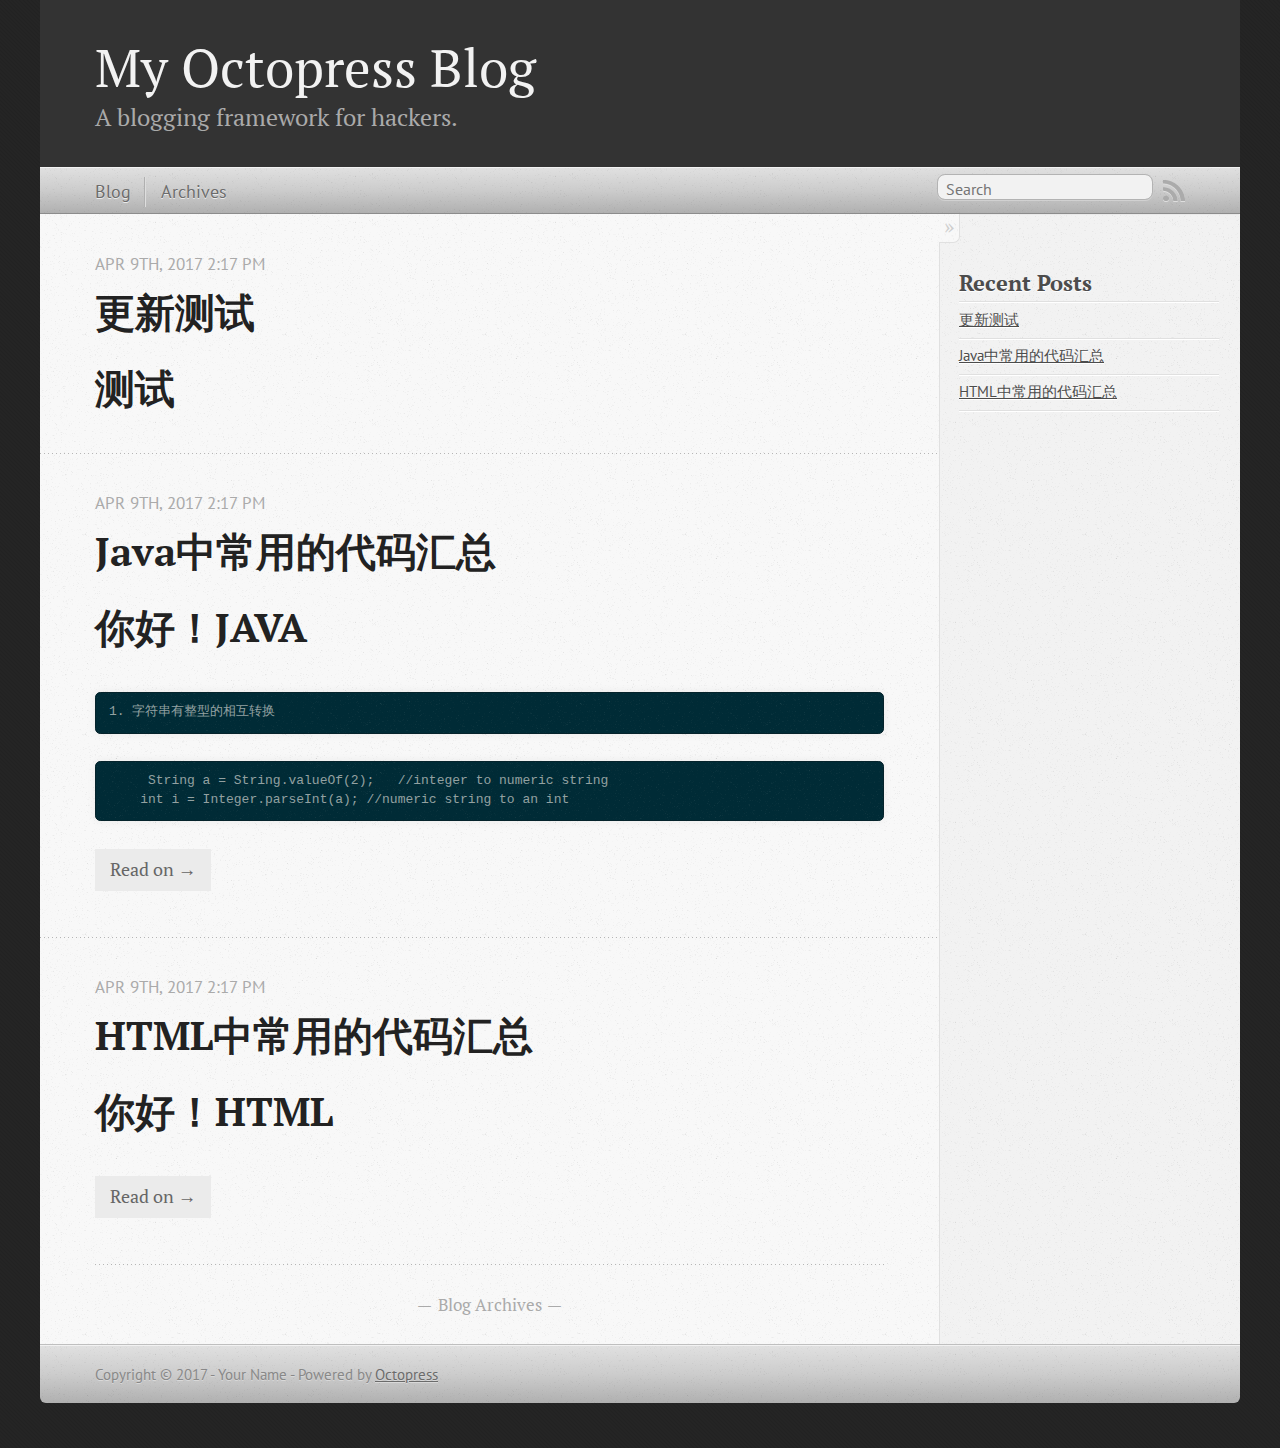
<file: _deploy/index.html>
<!DOCTYPE html>
<!--[if IEMobile 7 ]><html class="no-js iem7"><![endif]-->
<!--[if lt IE 9]><html class="no-js lte-ie8"><![endif]-->
<!--[if (gt IE 8)|(gt IEMobile 7)|!(IEMobile)|!(IE)]><!--><html class="no-js" lang="en"><!--<![endif]-->
<head>
  <meta charset="utf-8">
  <title>My Octopress Blog</title>
  <meta name="author" content="Your Name">

  
  <meta name="description" content="测试
">
  

  <!-- http://t.co/dKP3o1e -->
  <meta name="HandheldFriendly" content="True">
  <meta name="MobileOptimized" content="320">
  <meta name="viewport" content="width=device-width, initial-scale=1">

  
  <link rel="canonical" href="http://blogs2017.github.io/">
  <link href="/favicon.png" rel="icon">
  <link href="/stylesheets/screen.css" media="screen, projection" rel="stylesheet" type="text/css">
  <link href="/atom.xml" rel="alternate" title="My Octopress Blog" type="application/atom+xml">
  <script src="/javascripts/modernizr-2.0.js"></script>
  <script src="//ajax.googleapis.com/ajax/libs/jquery/1.9.1/jquery.min.js"></script>
  <script>!window.jQuery && document.write(unescape('%3Cscript src="/javascripts/libs/jquery.min.js"%3E%3C/script%3E'))</script>
  <script src="/javascripts/octopress.js" type="text/javascript"></script>
  <!--Fonts from Google"s Web font directory at http://google.com/webfonts -->
<link href="//fonts.googleapis.com/css?family=PT+Serif:regular,italic,bold,bolditalic" rel="stylesheet" type="text/css">
<link href="//fonts.googleapis.com/css?family=PT+Sans:regular,italic,bold,bolditalic" rel="stylesheet" type="text/css">

  

</head>

<body   >
  <header role="banner"><hgroup>
  <h1><a href="/">My Octopress Blog</a></h1>
  
    <h2>A blogging framework for hackers.</h2>
  
</hgroup>

</header>
  <nav role="navigation"><ul class="subscription" data-subscription="rss">
  <li><a href="/atom.xml" rel="subscribe-rss" title="subscribe via RSS">RSS</a></li>
  
</ul>
  
<form action="https://www.google.com/search" method="get">
  <fieldset role="search">
    <input type="hidden" name="sitesearch" value="blogs2017.github.io">
    <input class="search" type="text" name="q" results="0" placeholder="Search"/>
  </fieldset>
</form>
  
<ul class="main-navigation">
  <li><a href="/">Blog</a></li>
  <li><a href="/blog/archives">Archives</a></li>
</ul>

</nav>
  <div id="main">
    <div id="content">
      <div class="blog-index">
  
  
  
    <article>
      
  <header>
    
      <h1 class="entry-title"><a href="/blog/2017/04/09/text/">更新测试</a></h1>
    
    
      <p class="meta">
        




<time class='entry-date' datetime='2017-04-09T14:17:49+08:00'><span class='date'><span class='date-month'>Apr</span> <span class='date-day'>9</span><span class='date-suffix'>th</span>, <span class='date-year'>2017</span></span> <span class='time'>2:17 pm</span></time>
        
      </p>
    
  </header>


  <div class="entry-content"><h1>测试</h1>
</div>
  
  


    </article>
  
  
    <article>
      
  <header>
    
      <h1 class="entry-title"><a href="/blog/2017/04/09/java/">Java中常用的代码汇总</a></h1>
    
    
      <p class="meta">
        




<time class='entry-date' datetime='2017-04-09T14:17:49+08:00'><span class='date'><span class='date-month'>Apr</span> <span class='date-day'>9</span><span class='date-suffix'>th</span>, <span class='date-year'>2017</span></span> <span class='time'>2:17 pm</span></time>
        
      </p>
    
  </header>


  <div class="entry-content"><h1>你好！JAVA</h1>

<pre><code>1. 字符串有整型的相互转换
</code></pre>

<pre><code class="`">     String a = String.valueOf(2);   //integer to numeric string  
    int i = Integer.parseInt(a); //numeric string to an int
</code></pre>

<p>  </div>
  
  
    <footer>
      <a rel="full-article" href="/blog/2017/04/09/java/">Read on &rarr;</a>
    </footer>
  


    </article>
  
  
    <article>
      
  <header>
    
      <h1 class="entry-title"><a href="/blog/2017/04/09/html/">HTML中常用的代码汇总</a></h1>
    
    
      <p class="meta">
        




<time class='entry-date' datetime='2017-04-09T14:17:49+08:00'><span class='date'><span class='date-month'>Apr</span> <span class='date-day'>9</span><span class='date-suffix'>th</span>, <span class='date-year'>2017</span></span> <span class='time'>2:17 pm</span></time>
        
      </p>
    
  </header>


  <div class="entry-content"><h1>你好！HTML</h1>

</div>
  
  
    <footer>
      <a rel="full-article" href="/blog/2017/04/09/html/">Read on &rarr;</a>
    </footer>
  


    </article>
  
  <div class="pagination">
    
    <a href="/blog/archives">Blog Archives</a>
    
  </div>
</div>
<aside class="sidebar">
  
    <section>
  <h1>Recent Posts</h1>
  <ul id="recent_posts">
    
      <li class="post">
        <a href="/blog/2017/04/09/text/">更新测试</a>
      </li>
    
      <li class="post">
        <a href="/blog/2017/04/09/java/">Java中常用的代码汇总</a>
      </li>
    
      <li class="post">
        <a href="/blog/2017/04/09/html/">HTML中常用的代码汇总</a>
      </li>
    
  </ul>
</section>





  
</aside>

    </div>
  </div>
  <footer role="contentinfo"><p>
  Copyright &copy; 2017 - Your Name -
  <span class="credit">Powered by <a href="http://octopress.org">Octopress</a></span>
</p>

</footer>
  







  <script type="text/javascript">
    (function(){
      var twitterWidgets = document.createElement('script');
      twitterWidgets.type = 'text/javascript';
      twitterWidgets.async = true;
      twitterWidgets.src = '//platform.twitter.com/widgets.js';
      document.getElementsByTagName('head')[0].appendChild(twitterWidgets);
    })();
  </script>





</body>
</html>
</file>
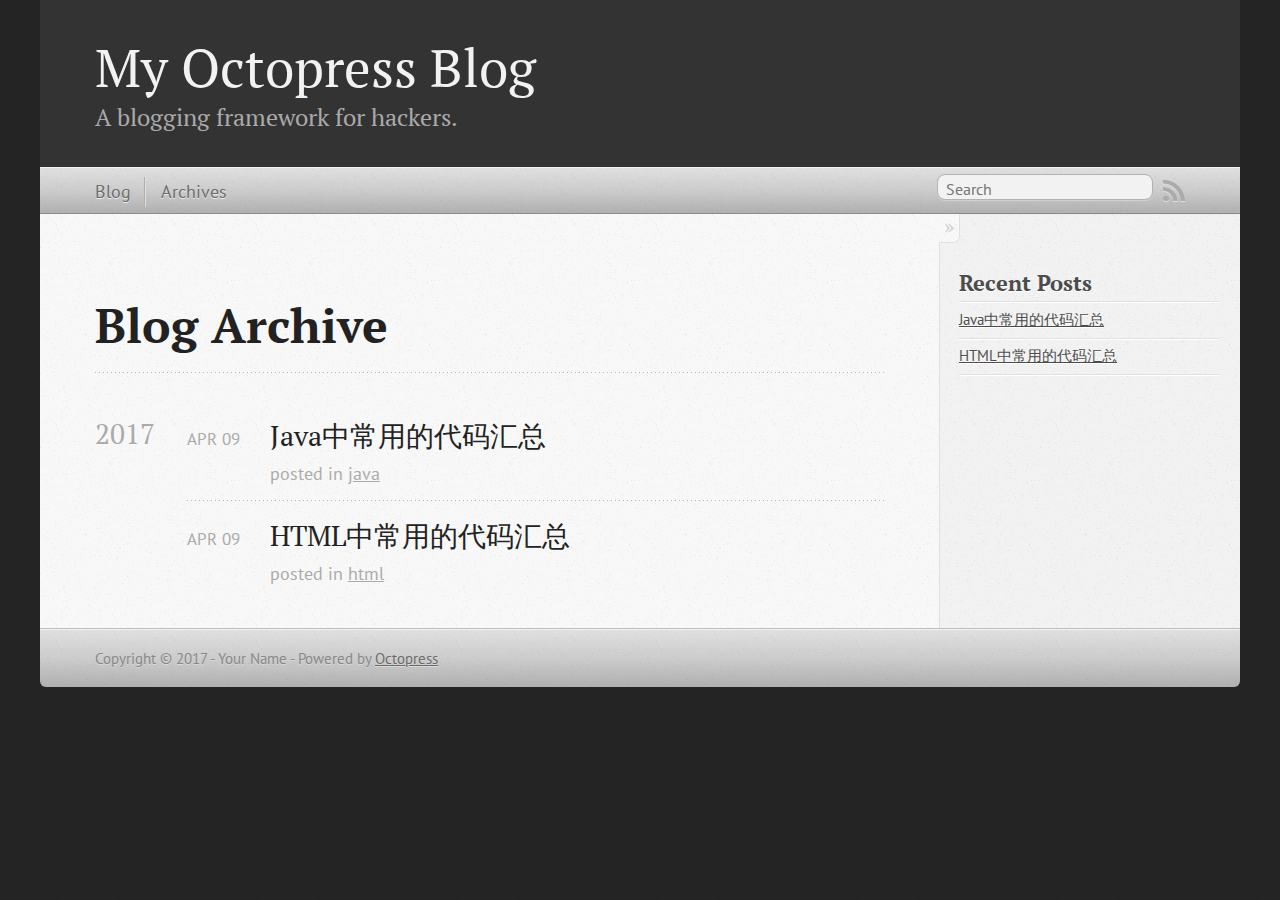
<file: blog/archives/index.html>
<!DOCTYPE html>
<!--[if IEMobile 7 ]><html class="no-js iem7"><![endif]-->
<!--[if lt IE 9]><html class="no-js lte-ie8"><![endif]-->
<!--[if (gt IE 8)|(gt IEMobile 7)|!(IEMobile)|!(IE)]><!--><html class="no-js" lang="en"><!--<![endif]-->
<head>
  <meta charset="utf-8">
  <title>Blog Archive - My Octopress Blog</title>
  <meta name="author" content="Your Name">

  
  <meta name="description" content=" Blog Archive 2017 Java中常用的代码汇总
Apr 09 2017 posted in java HTML中常用的代码汇总
Apr 09 2017 posted in html Recent Posts Java中常用的代码汇总 HTML中常用的代码汇总 ">
  

  <!-- http://t.co/dKP3o1e -->
  <meta name="HandheldFriendly" content="True">
  <meta name="MobileOptimized" content="320">
  <meta name="viewport" content="width=device-width, initial-scale=1">

  
  <link rel="canonical" href="http://blogs2017.github.io/blog/archives/">
  <link href="/favicon.png" rel="icon">
  <link href="/stylesheets/screen.css" media="screen, projection" rel="stylesheet" type="text/css">
  <link href="/atom.xml" rel="alternate" title="My Octopress Blog" type="application/atom+xml">
  <script src="/javascripts/modernizr-2.0.js"></script>
  <script src="//ajax.googleapis.com/ajax/libs/jquery/1.9.1/jquery.min.js"></script>
  <script>!window.jQuery && document.write(unescape('%3Cscript src="/javascripts/libs/jquery.min.js"%3E%3C/script%3E'))</script>
  <script src="/javascripts/octopress.js" type="text/javascript"></script>
  <!--Fonts from Google"s Web font directory at http://google.com/webfonts -->
<link href="//fonts.googleapis.com/css?family=PT+Serif:regular,italic,bold,bolditalic" rel="stylesheet" type="text/css">
<link href="//fonts.googleapis.com/css?family=PT+Sans:regular,italic,bold,bolditalic" rel="stylesheet" type="text/css">

  

</head>

<body   >
  <header role="banner"><hgroup>
  <h1><a href="/">My Octopress Blog</a></h1>
  
    <h2>A blogging framework for hackers.</h2>
  
</hgroup>

</header>
  <nav role="navigation"><ul class="subscription" data-subscription="rss">
  <li><a href="/atom.xml" rel="subscribe-rss" title="subscribe via RSS">RSS</a></li>
  
</ul>
  
<form action="https://www.google.com/search" method="get">
  <fieldset role="search">
    <input type="hidden" name="sitesearch" value="blogs2017.github.io">
    <input class="search" type="text" name="q" results="0" placeholder="Search"/>
  </fieldset>
</form>
  
<ul class="main-navigation">
  <li><a href="/">Blog</a></li>
  <li><a href="/blog/archives">Archives</a></li>
</ul>

</nav>
  <div id="main">
    <div id="content">
      <div>
<article role="article">
  
  <header>
    <h1 class="entry-title">Blog Archive</h1>
    
  </header>
  
  <div id="blog-archives">



  
  <h2>2017</h2>

<article>
  
<h1><a href="/blog/2017/04/09/java/">Java中常用的代码汇总</a></h1>
<time datetime="2017-04-09T14:17:49+08:00" pubdate><span class='month'>Apr</span> <span class='day'>09</span> <span class='year'>2017</span></time>

<footer>
  <span class="categories">posted in <a class='category' href='/blog/categories/java/'>java</a></span>
</footer>


</article>



<article>
  
<h1><a href="/blog/2017/04/09/html/">HTML中常用的代码汇总</a></h1>
<time datetime="2017-04-09T14:17:49+08:00" pubdate><span class='month'>Apr</span> <span class='day'>09</span> <span class='year'>2017</span></time>

<footer>
  <span class="categories">posted in <a class='category' href='/blog/categories/html/'>html</a></span>
</footer>


</article>

</div>

  
</article>

</div>

<aside class="sidebar">
  
    <section>
  <h1>Recent Posts</h1>
  <ul id="recent_posts">
    
      <li class="post">
        <a href="/blog/2017/04/09/java/">Java中常用的代码汇总</a>
      </li>
    
      <li class="post">
        <a href="/blog/2017/04/09/html/">HTML中常用的代码汇总</a>
      </li>
    
  </ul>
</section>





  
</aside>


    </div>
  </div>
  <footer role="contentinfo"><p>
  Copyright &copy; 2017 - Your Name -
  <span class="credit">Powered by <a href="http://octopress.org">Octopress</a></span>
</p>

</footer>
  







  <script type="text/javascript">
    (function(){
      var twitterWidgets = document.createElement('script');
      twitterWidgets.type = 'text/javascript';
      twitterWidgets.async = true;
      twitterWidgets.src = '//platform.twitter.com/widgets.js';
      document.getElementsByTagName('head')[0].appendChild(twitterWidgets);
    })();
  </script>





</body>
</html>
</file>
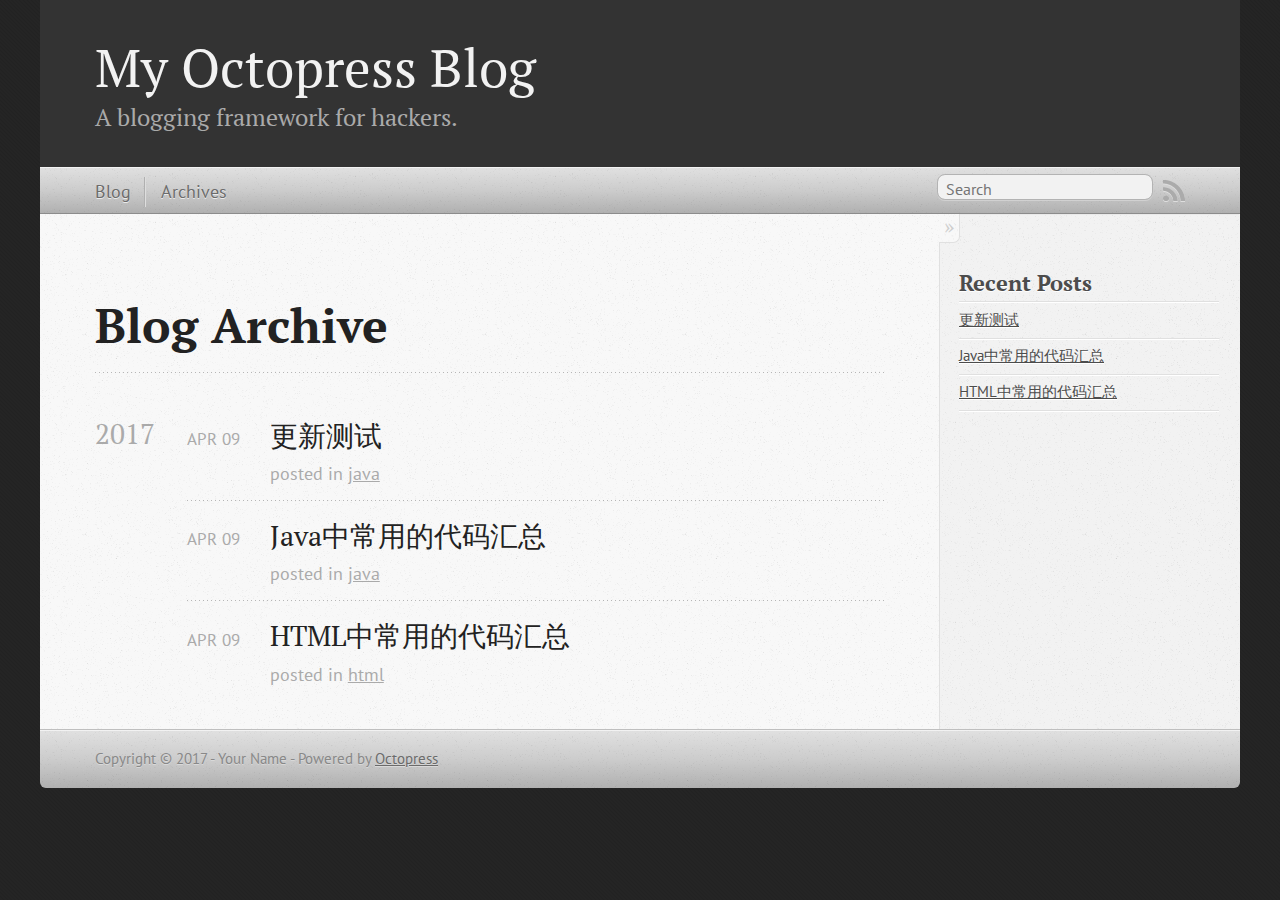
<file: _deploy/blog/archives/index.html>
<!DOCTYPE html>
<!--[if IEMobile 7 ]><html class="no-js iem7"><![endif]-->
<!--[if lt IE 9]><html class="no-js lte-ie8"><![endif]-->
<!--[if (gt IE 8)|(gt IEMobile 7)|!(IEMobile)|!(IE)]><!--><html class="no-js" lang="en"><!--<![endif]-->
<head>
  <meta charset="utf-8">
  <title>Blog Archive - My Octopress Blog</title>
  <meta name="author" content="Your Name">

  
  <meta name="description" content="Blog Archive 2017 更新测试
Apr 09 2017 posted in java Java中常用的代码汇总
Apr 09 2017 posted in java HTML中常用的代码汇总
Apr 09 2017 posted in html Recent Posts 更新测试 &hellip;">
  

  <!-- http://t.co/dKP3o1e -->
  <meta name="HandheldFriendly" content="True">
  <meta name="MobileOptimized" content="320">
  <meta name="viewport" content="width=device-width, initial-scale=1">

  
  <link rel="canonical" href="http://blogs2017.github.io/blog/archives/">
  <link href="/favicon.png" rel="icon">
  <link href="/stylesheets/screen.css" media="screen, projection" rel="stylesheet" type="text/css">
  <link href="/atom.xml" rel="alternate" title="My Octopress Blog" type="application/atom+xml">
  <script src="/javascripts/modernizr-2.0.js"></script>
  <script src="//ajax.googleapis.com/ajax/libs/jquery/1.9.1/jquery.min.js"></script>
  <script>!window.jQuery && document.write(unescape('%3Cscript src="/javascripts/libs/jquery.min.js"%3E%3C/script%3E'))</script>
  <script src="/javascripts/octopress.js" type="text/javascript"></script>
  <!--Fonts from Google"s Web font directory at http://google.com/webfonts -->
<link href="//fonts.googleapis.com/css?family=PT+Serif:regular,italic,bold,bolditalic" rel="stylesheet" type="text/css">
<link href="//fonts.googleapis.com/css?family=PT+Sans:regular,italic,bold,bolditalic" rel="stylesheet" type="text/css">

  

</head>

<body   >
  <header role="banner"><hgroup>
  <h1><a href="/">My Octopress Blog</a></h1>
  
    <h2>A blogging framework for hackers.</h2>
  
</hgroup>

</header>
  <nav role="navigation"><ul class="subscription" data-subscription="rss">
  <li><a href="/atom.xml" rel="subscribe-rss" title="subscribe via RSS">RSS</a></li>
  
</ul>
  
<form action="https://www.google.com/search" method="get">
  <fieldset role="search">
    <input type="hidden" name="sitesearch" value="blogs2017.github.io">
    <input class="search" type="text" name="q" results="0" placeholder="Search"/>
  </fieldset>
</form>
  
<ul class="main-navigation">
  <li><a href="/">Blog</a></li>
  <li><a href="/blog/archives">Archives</a></li>
</ul>

</nav>
  <div id="main">
    <div id="content">
      <div>
<article role="article">
  
  <header>
    <h1 class="entry-title">Blog Archive</h1>
    
  </header>
  
  <div id="blog-archives">



  
  <h2>2017</h2>

<article>
  
<h1><a href="/blog/2017/04/09/text/">更新测试</a></h1>
<time datetime="2017-04-09T14:17:49+08:00" pubdate><span class='month'>Apr</span> <span class='day'>09</span> <span class='year'>2017</span></time>

<footer>
  <span class="categories">posted in <a class='category' href='/blog/categories/java/'>java</a></span>
</footer>


</article>



<article>
  
<h1><a href="/blog/2017/04/09/java/">Java中常用的代码汇总</a></h1>
<time datetime="2017-04-09T14:17:49+08:00" pubdate><span class='month'>Apr</span> <span class='day'>09</span> <span class='year'>2017</span></time>

<footer>
  <span class="categories">posted in <a class='category' href='/blog/categories/java/'>java</a></span>
</footer>


</article>



<article>
  
<h1><a href="/blog/2017/04/09/html/">HTML中常用的代码汇总</a></h1>
<time datetime="2017-04-09T14:17:49+08:00" pubdate><span class='month'>Apr</span> <span class='day'>09</span> <span class='year'>2017</span></time>

<footer>
  <span class="categories">posted in <a class='category' href='/blog/categories/html/'>html</a></span>
</footer>


</article>

</div>

  
</article>

</div>

<aside class="sidebar">
  
    <section>
  <h1>Recent Posts</h1>
  <ul id="recent_posts">
    
      <li class="post">
        <a href="/blog/2017/04/09/text/">更新测试</a>
      </li>
    
      <li class="post">
        <a href="/blog/2017/04/09/java/">Java中常用的代码汇总</a>
      </li>
    
      <li class="post">
        <a href="/blog/2017/04/09/html/">HTML中常用的代码汇总</a>
      </li>
    
  </ul>
</section>





  
</aside>


    </div>
  </div>
  <footer role="contentinfo"><p>
  Copyright &copy; 2017 - Your Name -
  <span class="credit">Powered by <a href="http://octopress.org">Octopress</a></span>
</p>

</footer>
  







  <script type="text/javascript">
    (function(){
      var twitterWidgets = document.createElement('script');
      twitterWidgets.type = 'text/javascript';
      twitterWidgets.async = true;
      twitterWidgets.src = '//platform.twitter.com/widgets.js';
      document.getElementsByTagName('head')[0].appendChild(twitterWidgets);
    })();
  </script>





</body>
</html>
</file>
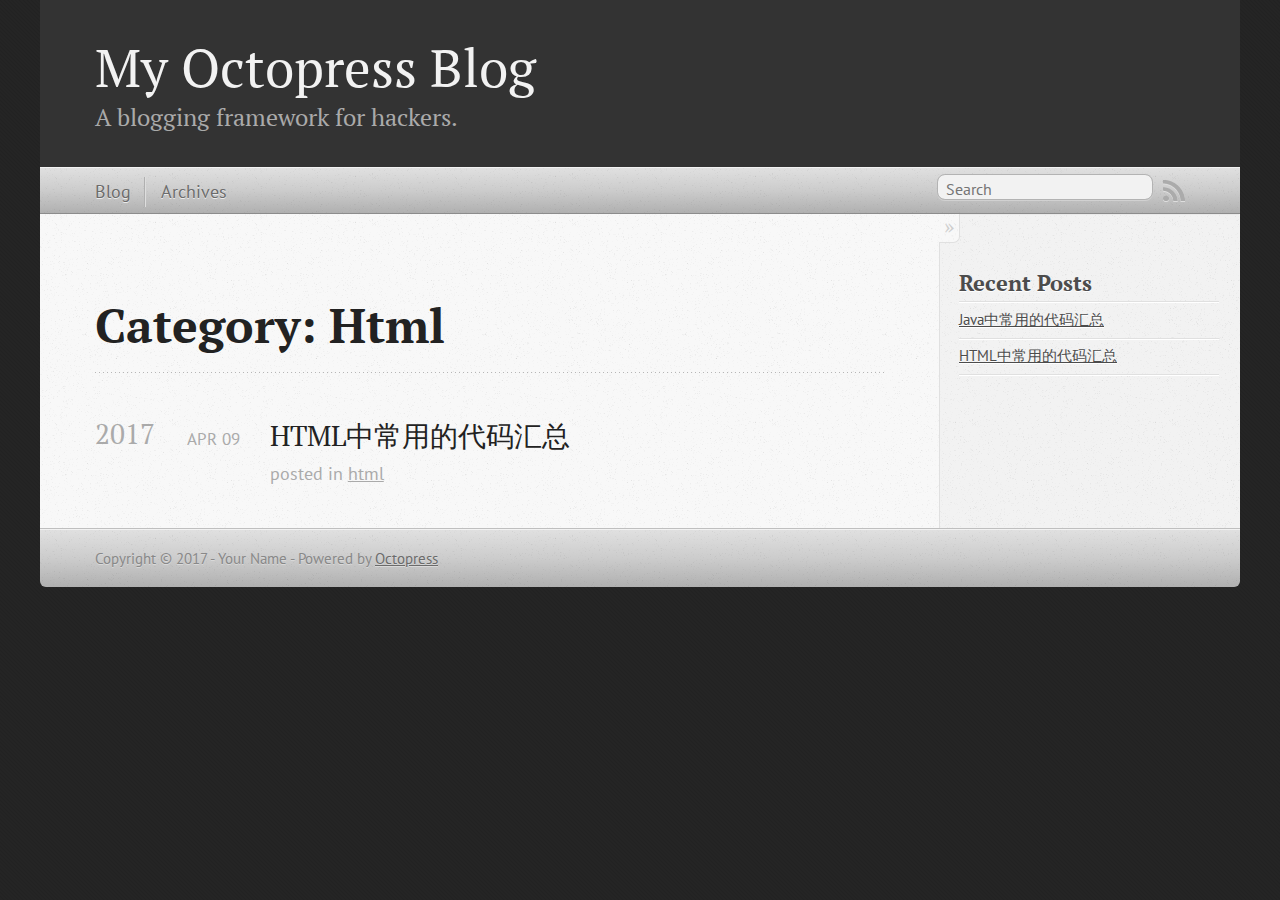
<file: blog/categories/html/index.html>
<!DOCTYPE html>
<!--[if IEMobile 7 ]><html class="no-js iem7"><![endif]-->
<!--[if lt IE 9]><html class="no-js lte-ie8"><![endif]-->
<!--[if (gt IE 8)|(gt IEMobile 7)|!(IEMobile)|!(IE)]><!--><html class="no-js" lang="en"><!--<![endif]-->
<head>
  <meta charset="utf-8">
  <title>Category: Html - My Octopress Blog</title>
  <meta name="author" content="Your Name">

  
  <meta name="description" content="Category: html">
  

  <!-- http://t.co/dKP3o1e -->
  <meta name="HandheldFriendly" content="True">
  <meta name="MobileOptimized" content="320">
  <meta name="viewport" content="width=device-width, initial-scale=1">

  
  <link rel="canonical" href="http://blogs2017.github.io/blog/categories/html/">
  <link href="/favicon.png" rel="icon">
  <link href="/stylesheets/screen.css" media="screen, projection" rel="stylesheet" type="text/css">
  <link href="/atom.xml" rel="alternate" title="My Octopress Blog" type="application/atom+xml">
  <script src="/javascripts/modernizr-2.0.js"></script>
  <script src="//ajax.googleapis.com/ajax/libs/jquery/1.9.1/jquery.min.js"></script>
  <script>!window.jQuery && document.write(unescape('%3Cscript src="/javascripts/libs/jquery.min.js"%3E%3C/script%3E'))</script>
  <script src="/javascripts/octopress.js" type="text/javascript"></script>
  <!--Fonts from Google"s Web font directory at http://google.com/webfonts -->
<link href="//fonts.googleapis.com/css?family=PT+Serif:regular,italic,bold,bolditalic" rel="stylesheet" type="text/css">
<link href="//fonts.googleapis.com/css?family=PT+Sans:regular,italic,bold,bolditalic" rel="stylesheet" type="text/css">

  

</head>

<body   >
  <header role="banner"><hgroup>
  <h1><a href="/">My Octopress Blog</a></h1>
  
    <h2>A blogging framework for hackers.</h2>
  
</hgroup>

</header>
  <nav role="navigation"><ul class="subscription" data-subscription="rss">
  <li><a href="/atom.xml" rel="subscribe-rss" title="subscribe via RSS">RSS</a></li>
  
</ul>
  
<form action="https://www.google.com/search" method="get">
  <fieldset role="search">
    <input type="hidden" name="sitesearch" value="blogs2017.github.io">
    <input class="search" type="text" name="q" results="0" placeholder="Search"/>
  </fieldset>
</form>
  
<ul class="main-navigation">
  <li><a href="/">Blog</a></li>
  <li><a href="/blog/archives">Archives</a></li>
</ul>

</nav>
  <div id="main">
    <div id="content">
      <div>
<article role="article">
  
  <header>
    <h1 class="entry-title">Category: Html</h1>
    
  </header>
  
  <div id="blog-archives" class="category">



  
  <h2>2017</h2>

<article>
  
<h1><a href="/blog/2017/04/09/html/">HTML中常用的代码汇总</a></h1>
<time datetime="2017-04-09T14:17:49+08:00" pubdate><span class='month'>Apr</span> <span class='day'>09</span> <span class='year'>2017</span></time>

<footer>
  <span class="categories">posted in <a class='category' href='/blog/categories/html/'>html</a></span>
</footer>


</article>

</div>

  
</article>

</div>

<aside class="sidebar">
  
    <section>
  <h1>Recent Posts</h1>
  <ul id="recent_posts">
    
      <li class="post">
        <a href="/blog/2017/04/09/java/">Java中常用的代码汇总</a>
      </li>
    
      <li class="post">
        <a href="/blog/2017/04/09/html/">HTML中常用的代码汇总</a>
      </li>
    
  </ul>
</section>





  
</aside>


    </div>
  </div>
  <footer role="contentinfo"><p>
  Copyright &copy; 2017 - Your Name -
  <span class="credit">Powered by <a href="http://octopress.org">Octopress</a></span>
</p>

</footer>
  







  <script type="text/javascript">
    (function(){
      var twitterWidgets = document.createElement('script');
      twitterWidgets.type = 'text/javascript';
      twitterWidgets.async = true;
      twitterWidgets.src = '//platform.twitter.com/widgets.js';
      document.getElementsByTagName('head')[0].appendChild(twitterWidgets);
    })();
  </script>





</body>
</html>
</file>
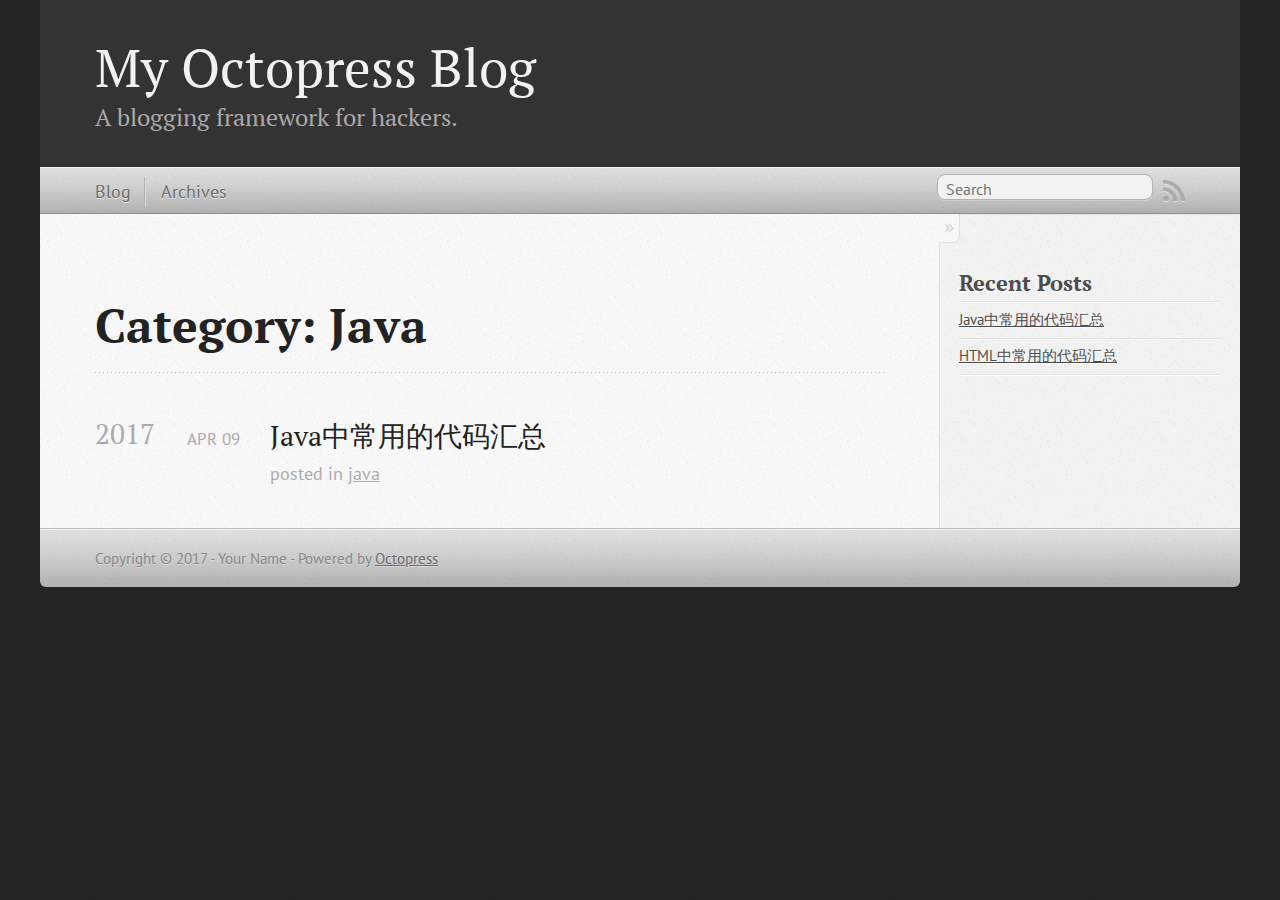
<file: blog/categories/java/index.html>
<!DOCTYPE html>
<!--[if IEMobile 7 ]><html class="no-js iem7"><![endif]-->
<!--[if lt IE 9]><html class="no-js lte-ie8"><![endif]-->
<!--[if (gt IE 8)|(gt IEMobile 7)|!(IEMobile)|!(IE)]><!--><html class="no-js" lang="en"><!--<![endif]-->
<head>
  <meta charset="utf-8">
  <title>Category: Java - My Octopress Blog</title>
  <meta name="author" content="Your Name">

  
  <meta name="description" content="Category: java">
  

  <!-- http://t.co/dKP3o1e -->
  <meta name="HandheldFriendly" content="True">
  <meta name="MobileOptimized" content="320">
  <meta name="viewport" content="width=device-width, initial-scale=1">

  
  <link rel="canonical" href="http://blogs2017.github.io/blog/categories/java/">
  <link href="/favicon.png" rel="icon">
  <link href="/stylesheets/screen.css" media="screen, projection" rel="stylesheet" type="text/css">
  <link href="/atom.xml" rel="alternate" title="My Octopress Blog" type="application/atom+xml">
  <script src="/javascripts/modernizr-2.0.js"></script>
  <script src="//ajax.googleapis.com/ajax/libs/jquery/1.9.1/jquery.min.js"></script>
  <script>!window.jQuery && document.write(unescape('%3Cscript src="/javascripts/libs/jquery.min.js"%3E%3C/script%3E'))</script>
  <script src="/javascripts/octopress.js" type="text/javascript"></script>
  <!--Fonts from Google"s Web font directory at http://google.com/webfonts -->
<link href="//fonts.googleapis.com/css?family=PT+Serif:regular,italic,bold,bolditalic" rel="stylesheet" type="text/css">
<link href="//fonts.googleapis.com/css?family=PT+Sans:regular,italic,bold,bolditalic" rel="stylesheet" type="text/css">

  

</head>

<body   >
  <header role="banner"><hgroup>
  <h1><a href="/">My Octopress Blog</a></h1>
  
    <h2>A blogging framework for hackers.</h2>
  
</hgroup>

</header>
  <nav role="navigation"><ul class="subscription" data-subscription="rss">
  <li><a href="/atom.xml" rel="subscribe-rss" title="subscribe via RSS">RSS</a></li>
  
</ul>
  
<form action="https://www.google.com/search" method="get">
  <fieldset role="search">
    <input type="hidden" name="sitesearch" value="blogs2017.github.io">
    <input class="search" type="text" name="q" results="0" placeholder="Search"/>
  </fieldset>
</form>
  
<ul class="main-navigation">
  <li><a href="/">Blog</a></li>
  <li><a href="/blog/archives">Archives</a></li>
</ul>

</nav>
  <div id="main">
    <div id="content">
      <div>
<article role="article">
  
  <header>
    <h1 class="entry-title">Category: Java</h1>
    
  </header>
  
  <div id="blog-archives" class="category">



  
  <h2>2017</h2>

<article>
  
<h1><a href="/blog/2017/04/09/java/">Java中常用的代码汇总</a></h1>
<time datetime="2017-04-09T14:17:49+08:00" pubdate><span class='month'>Apr</span> <span class='day'>09</span> <span class='year'>2017</span></time>

<footer>
  <span class="categories">posted in <a class='category' href='/blog/categories/java/'>java</a></span>
</footer>


</article>

</div>

  
</article>

</div>

<aside class="sidebar">
  
    <section>
  <h1>Recent Posts</h1>
  <ul id="recent_posts">
    
      <li class="post">
        <a href="/blog/2017/04/09/java/">Java中常用的代码汇总</a>
      </li>
    
      <li class="post">
        <a href="/blog/2017/04/09/html/">HTML中常用的代码汇总</a>
      </li>
    
  </ul>
</section>





  
</aside>


    </div>
  </div>
  <footer role="contentinfo"><p>
  Copyright &copy; 2017 - Your Name -
  <span class="credit">Powered by <a href="http://octopress.org">Octopress</a></span>
</p>

</footer>
  







  <script type="text/javascript">
    (function(){
      var twitterWidgets = document.createElement('script');
      twitterWidgets.type = 'text/javascript';
      twitterWidgets.async = true;
      twitterWidgets.src = '//platform.twitter.com/widgets.js';
      document.getElementsByTagName('head')[0].appendChild(twitterWidgets);
    })();
  </script>





</body>
</html>
</file>
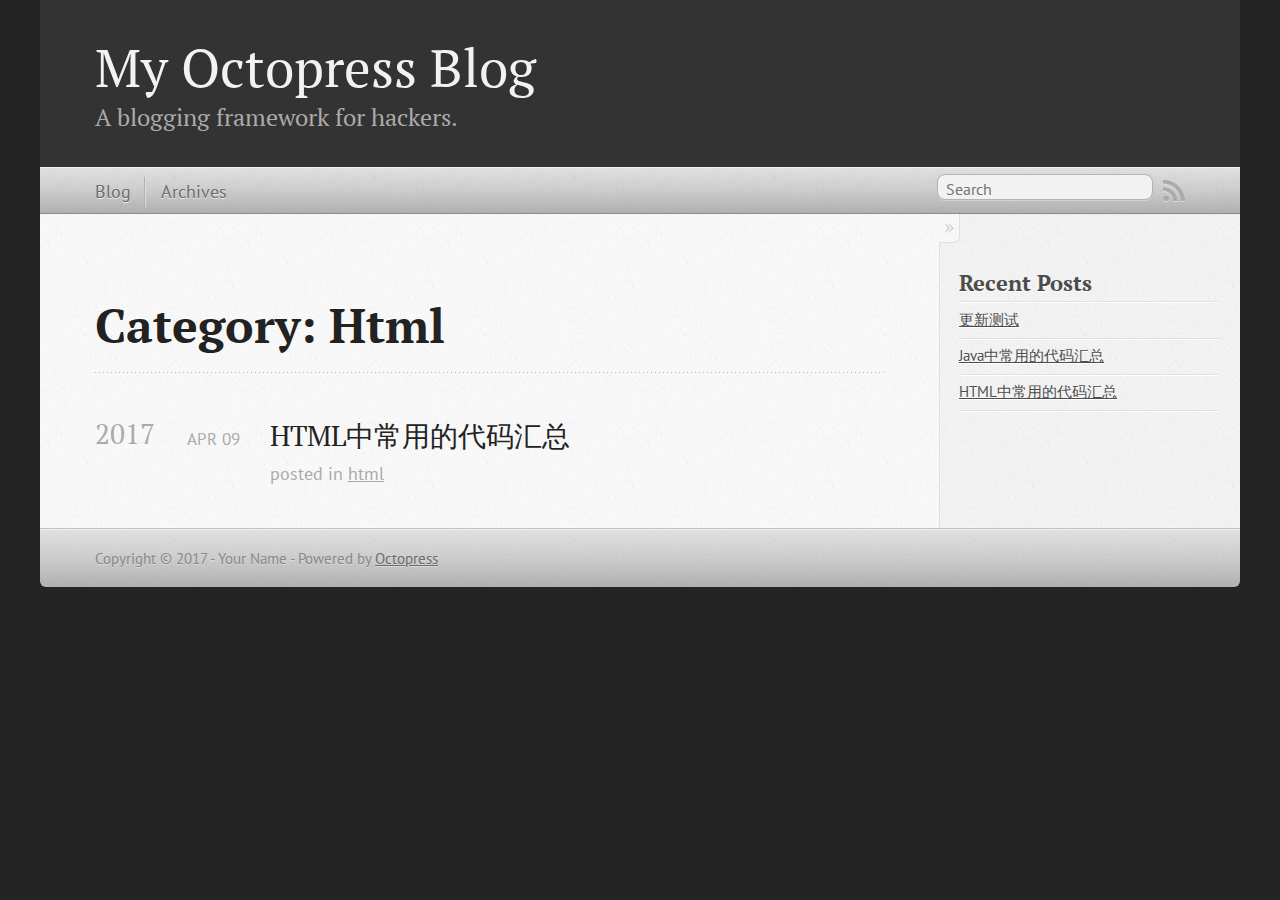
<file: _deploy/blog/categories/html/index.html>
<!DOCTYPE html>
<!--[if IEMobile 7 ]><html class="no-js iem7"><![endif]-->
<!--[if lt IE 9]><html class="no-js lte-ie8"><![endif]-->
<!--[if (gt IE 8)|(gt IEMobile 7)|!(IEMobile)|!(IE)]><!--><html class="no-js" lang="en"><!--<![endif]-->
<head>
  <meta charset="utf-8">
  <title>Category: Html - My Octopress Blog</title>
  <meta name="author" content="Your Name">

  
  <meta name="description" content="Category: html">
  

  <!-- http://t.co/dKP3o1e -->
  <meta name="HandheldFriendly" content="True">
  <meta name="MobileOptimized" content="320">
  <meta name="viewport" content="width=device-width, initial-scale=1">

  
  <link rel="canonical" href="http://blogs2017.github.io/blog/categories/html/">
  <link href="/favicon.png" rel="icon">
  <link href="/stylesheets/screen.css" media="screen, projection" rel="stylesheet" type="text/css">
  <link href="/atom.xml" rel="alternate" title="My Octopress Blog" type="application/atom+xml">
  <script src="/javascripts/modernizr-2.0.js"></script>
  <script src="//ajax.googleapis.com/ajax/libs/jquery/1.9.1/jquery.min.js"></script>
  <script>!window.jQuery && document.write(unescape('%3Cscript src="/javascripts/libs/jquery.min.js"%3E%3C/script%3E'))</script>
  <script src="/javascripts/octopress.js" type="text/javascript"></script>
  <!--Fonts from Google"s Web font directory at http://google.com/webfonts -->
<link href="//fonts.googleapis.com/css?family=PT+Serif:regular,italic,bold,bolditalic" rel="stylesheet" type="text/css">
<link href="//fonts.googleapis.com/css?family=PT+Sans:regular,italic,bold,bolditalic" rel="stylesheet" type="text/css">

  

</head>

<body   >
  <header role="banner"><hgroup>
  <h1><a href="/">My Octopress Blog</a></h1>
  
    <h2>A blogging framework for hackers.</h2>
  
</hgroup>

</header>
  <nav role="navigation"><ul class="subscription" data-subscription="rss">
  <li><a href="/atom.xml" rel="subscribe-rss" title="subscribe via RSS">RSS</a></li>
  
</ul>
  
<form action="https://www.google.com/search" method="get">
  <fieldset role="search">
    <input type="hidden" name="sitesearch" value="blogs2017.github.io">
    <input class="search" type="text" name="q" results="0" placeholder="Search"/>
  </fieldset>
</form>
  
<ul class="main-navigation">
  <li><a href="/">Blog</a></li>
  <li><a href="/blog/archives">Archives</a></li>
</ul>

</nav>
  <div id="main">
    <div id="content">
      <div>
<article role="article">
  
  <header>
    <h1 class="entry-title">Category: Html</h1>
    
  </header>
  
  <div id="blog-archives" class="category">



  
  <h2>2017</h2>

<article>
  
<h1><a href="/blog/2017/04/09/html/">HTML中常用的代码汇总</a></h1>
<time datetime="2017-04-09T14:17:49+08:00" pubdate><span class='month'>Apr</span> <span class='day'>09</span> <span class='year'>2017</span></time>

<footer>
  <span class="categories">posted in <a class='category' href='/blog/categories/html/'>html</a></span>
</footer>


</article>

</div>

  
</article>

</div>

<aside class="sidebar">
  
    <section>
  <h1>Recent Posts</h1>
  <ul id="recent_posts">
    
      <li class="post">
        <a href="/blog/2017/04/09/text/">更新测试</a>
      </li>
    
      <li class="post">
        <a href="/blog/2017/04/09/java/">Java中常用的代码汇总</a>
      </li>
    
      <li class="post">
        <a href="/blog/2017/04/09/html/">HTML中常用的代码汇总</a>
      </li>
    
  </ul>
</section>





  
</aside>


    </div>
  </div>
  <footer role="contentinfo"><p>
  Copyright &copy; 2017 - Your Name -
  <span class="credit">Powered by <a href="http://octopress.org">Octopress</a></span>
</p>

</footer>
  







  <script type="text/javascript">
    (function(){
      var twitterWidgets = document.createElement('script');
      twitterWidgets.type = 'text/javascript';
      twitterWidgets.async = true;
      twitterWidgets.src = '//platform.twitter.com/widgets.js';
      document.getElementsByTagName('head')[0].appendChild(twitterWidgets);
    })();
  </script>





</body>
</html>
</file>
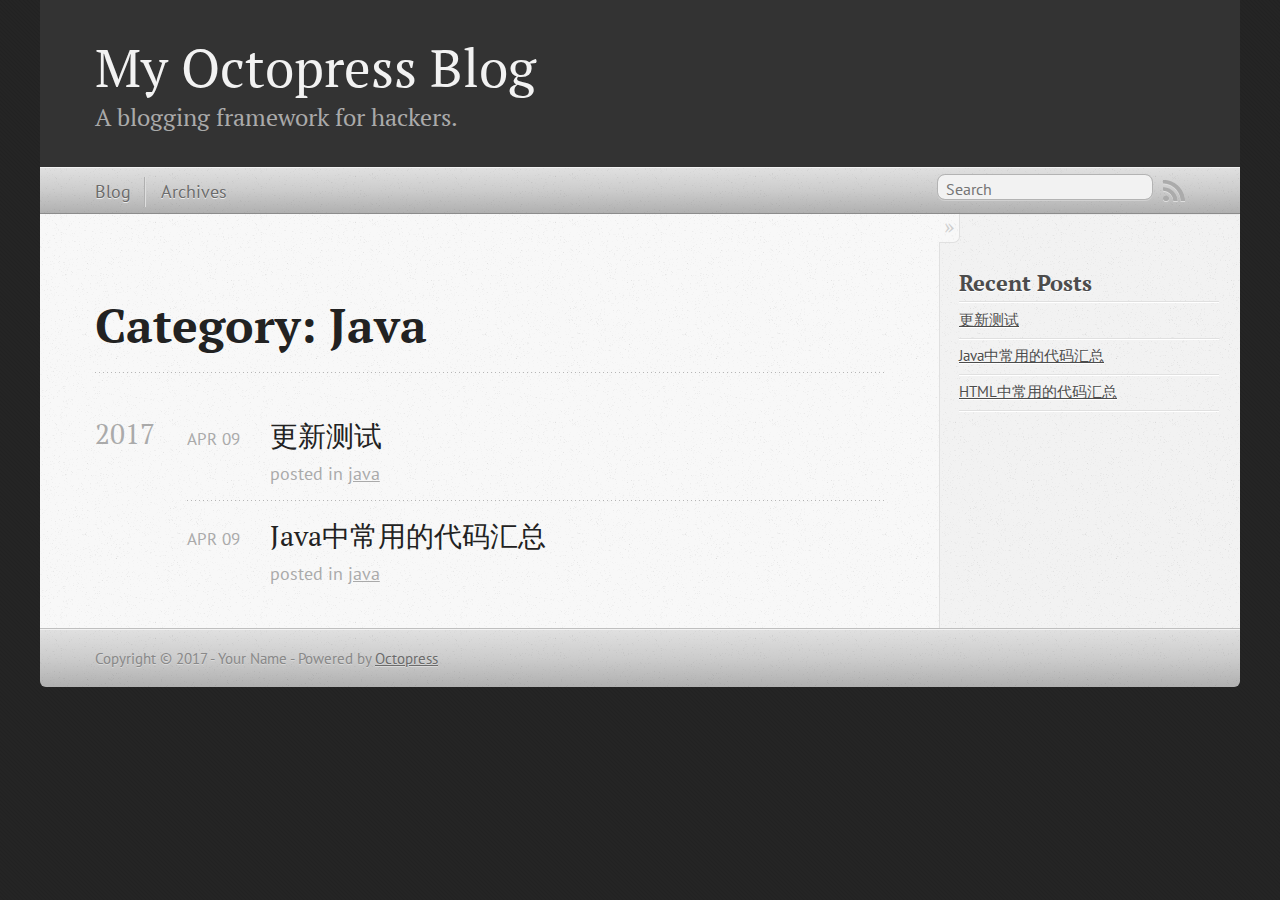
<file: _deploy/blog/categories/java/index.html>
<!DOCTYPE html>
<!--[if IEMobile 7 ]><html class="no-js iem7"><![endif]-->
<!--[if lt IE 9]><html class="no-js lte-ie8"><![endif]-->
<!--[if (gt IE 8)|(gt IEMobile 7)|!(IEMobile)|!(IE)]><!--><html class="no-js" lang="en"><!--<![endif]-->
<head>
  <meta charset="utf-8">
  <title>Category: Java - My Octopress Blog</title>
  <meta name="author" content="Your Name">

  
  <meta name="description" content="Category: java">
  

  <!-- http://t.co/dKP3o1e -->
  <meta name="HandheldFriendly" content="True">
  <meta name="MobileOptimized" content="320">
  <meta name="viewport" content="width=device-width, initial-scale=1">

  
  <link rel="canonical" href="http://blogs2017.github.io/blog/categories/java/">
  <link href="/favicon.png" rel="icon">
  <link href="/stylesheets/screen.css" media="screen, projection" rel="stylesheet" type="text/css">
  <link href="/atom.xml" rel="alternate" title="My Octopress Blog" type="application/atom+xml">
  <script src="/javascripts/modernizr-2.0.js"></script>
  <script src="//ajax.googleapis.com/ajax/libs/jquery/1.9.1/jquery.min.js"></script>
  <script>!window.jQuery && document.write(unescape('%3Cscript src="/javascripts/libs/jquery.min.js"%3E%3C/script%3E'))</script>
  <script src="/javascripts/octopress.js" type="text/javascript"></script>
  <!--Fonts from Google"s Web font directory at http://google.com/webfonts -->
<link href="//fonts.googleapis.com/css?family=PT+Serif:regular,italic,bold,bolditalic" rel="stylesheet" type="text/css">
<link href="//fonts.googleapis.com/css?family=PT+Sans:regular,italic,bold,bolditalic" rel="stylesheet" type="text/css">

  

</head>

<body   >
  <header role="banner"><hgroup>
  <h1><a href="/">My Octopress Blog</a></h1>
  
    <h2>A blogging framework for hackers.</h2>
  
</hgroup>

</header>
  <nav role="navigation"><ul class="subscription" data-subscription="rss">
  <li><a href="/atom.xml" rel="subscribe-rss" title="subscribe via RSS">RSS</a></li>
  
</ul>
  
<form action="https://www.google.com/search" method="get">
  <fieldset role="search">
    <input type="hidden" name="sitesearch" value="blogs2017.github.io">
    <input class="search" type="text" name="q" results="0" placeholder="Search"/>
  </fieldset>
</form>
  
<ul class="main-navigation">
  <li><a href="/">Blog</a></li>
  <li><a href="/blog/archives">Archives</a></li>
</ul>

</nav>
  <div id="main">
    <div id="content">
      <div>
<article role="article">
  
  <header>
    <h1 class="entry-title">Category: Java</h1>
    
  </header>
  
  <div id="blog-archives" class="category">



  
  <h2>2017</h2>

<article>
  
<h1><a href="/blog/2017/04/09/text/">更新测试</a></h1>
<time datetime="2017-04-09T14:17:49+08:00" pubdate><span class='month'>Apr</span> <span class='day'>09</span> <span class='year'>2017</span></time>

<footer>
  <span class="categories">posted in <a class='category' href='/blog/categories/java/'>java</a></span>
</footer>


</article>



<article>
  
<h1><a href="/blog/2017/04/09/java/">Java中常用的代码汇总</a></h1>
<time datetime="2017-04-09T14:17:49+08:00" pubdate><span class='month'>Apr</span> <span class='day'>09</span> <span class='year'>2017</span></time>

<footer>
  <span class="categories">posted in <a class='category' href='/blog/categories/java/'>java</a></span>
</footer>


</article>

</div>

  
</article>

</div>

<aside class="sidebar">
  
    <section>
  <h1>Recent Posts</h1>
  <ul id="recent_posts">
    
      <li class="post">
        <a href="/blog/2017/04/09/text/">更新测试</a>
      </li>
    
      <li class="post">
        <a href="/blog/2017/04/09/java/">Java中常用的代码汇总</a>
      </li>
    
      <li class="post">
        <a href="/blog/2017/04/09/html/">HTML中常用的代码汇总</a>
      </li>
    
  </ul>
</section>





  
</aside>


    </div>
  </div>
  <footer role="contentinfo"><p>
  Copyright &copy; 2017 - Your Name -
  <span class="credit">Powered by <a href="http://octopress.org">Octopress</a></span>
</p>

</footer>
  







  <script type="text/javascript">
    (function(){
      var twitterWidgets = document.createElement('script');
      twitterWidgets.type = 'text/javascript';
      twitterWidgets.async = true;
      twitterWidgets.src = '//platform.twitter.com/widgets.js';
      document.getElementsByTagName('head')[0].appendChild(twitterWidgets);
    })();
  </script>





</body>
</html>
</file>
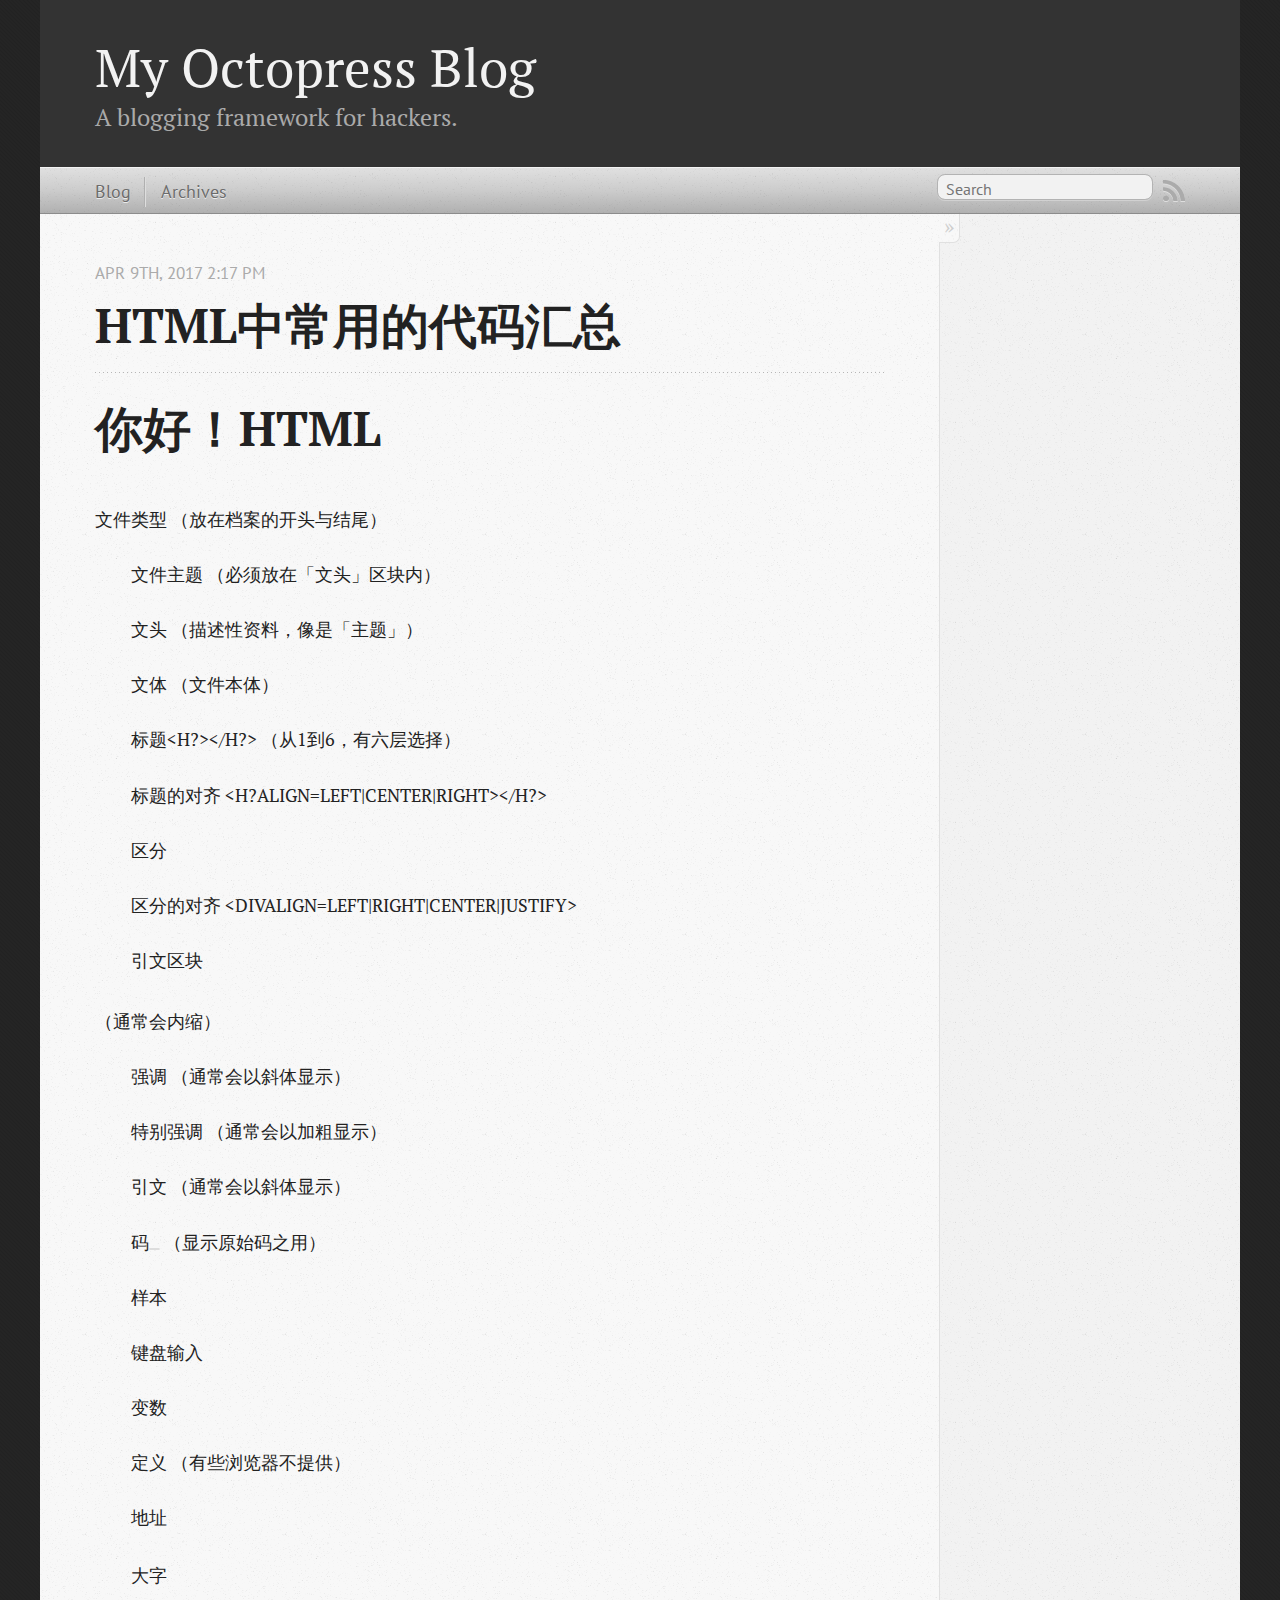
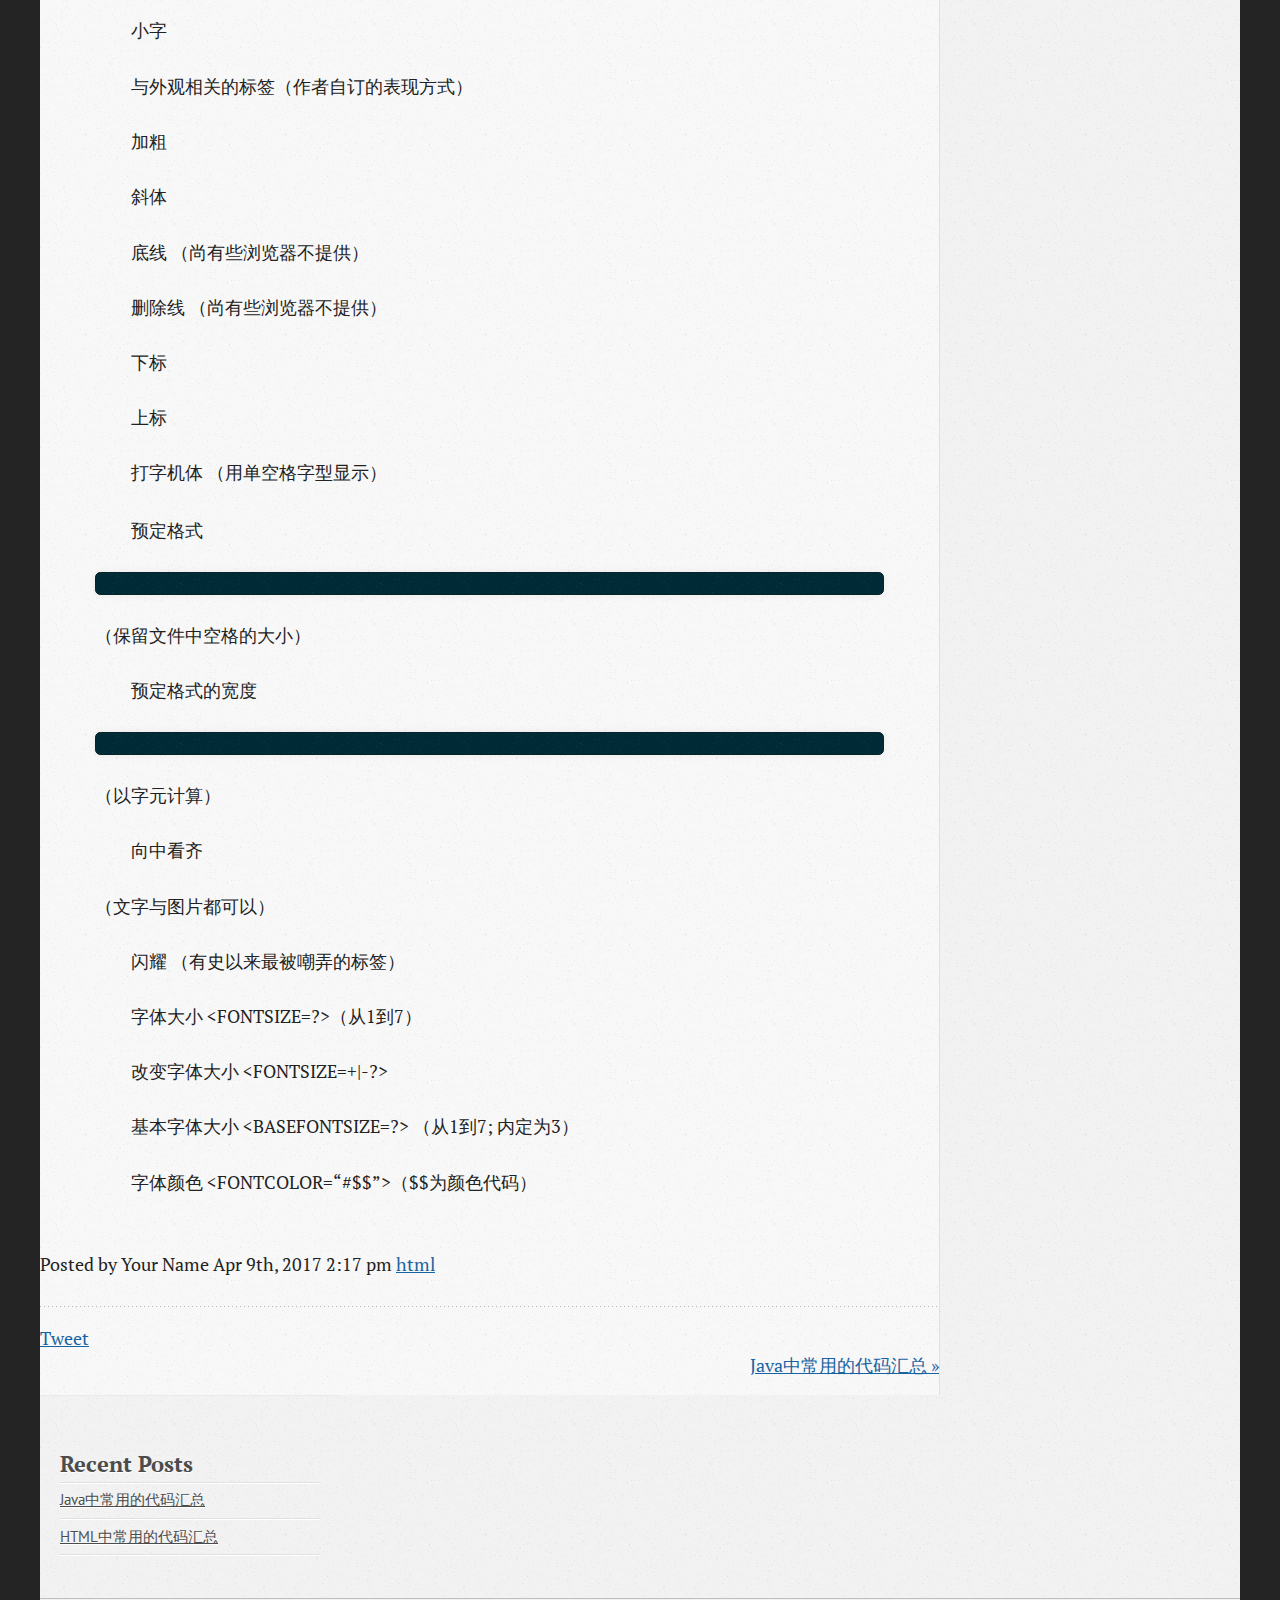
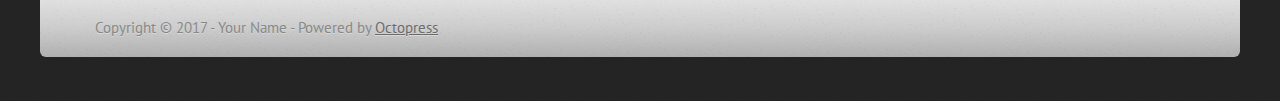
<file: blog/2017/04/09/html/index.html>
<!DOCTYPE html>
<!--[if IEMobile 7 ]><html class="no-js iem7"><![endif]-->
<!--[if lt IE 9]><html class="no-js lte-ie8"><![endif]-->
<!--[if (gt IE 8)|(gt IEMobile 7)|!(IEMobile)|!(IE)]><!--><html class="no-js" lang="en"><!--<![endif]-->
<head>
  <meta charset="utf-8">
  <title>HTML中常用的代码汇总 - My Octopress Blog</title>
  <meta name="author" content="Your Name">

  
  <meta name="description" content="你好！HTML 文件类型 （放在档案的开头与结尾） 　　文件主题 （必须放在「文头」区块内） 　　文头 （描述性资料，像是「主题」） 　　文体 （文件本体） 　　标题&lt;H?>&lt;/H?> （从1到6，有六层选择） 　　标题的对齐 &lt;H?ALIGN=LEFT|CENTER|RIGHT &hellip;">
  

  <!-- http://t.co/dKP3o1e -->
  <meta name="HandheldFriendly" content="True">
  <meta name="MobileOptimized" content="320">
  <meta name="viewport" content="width=device-width, initial-scale=1">

  
  <link rel="canonical" href="http://blogs2017.github.io/blog/2017/04/09/html/">
  <link href="/favicon.png" rel="icon">
  <link href="/stylesheets/screen.css" media="screen, projection" rel="stylesheet" type="text/css">
  <link href="/atom.xml" rel="alternate" title="My Octopress Blog" type="application/atom+xml">
  <script src="/javascripts/modernizr-2.0.js"></script>
  <script src="//ajax.googleapis.com/ajax/libs/jquery/1.9.1/jquery.min.js"></script>
  <script>!window.jQuery && document.write(unescape('%3Cscript src="/javascripts/libs/jquery.min.js"%3E%3C/script%3E'))</script>
  <script src="/javascripts/octopress.js" type="text/javascript"></script>
  <!--Fonts from Google"s Web font directory at http://google.com/webfonts -->
<link href="//fonts.googleapis.com/css?family=PT+Serif:regular,italic,bold,bolditalic" rel="stylesheet" type="text/css">
<link href="//fonts.googleapis.com/css?family=PT+Sans:regular,italic,bold,bolditalic" rel="stylesheet" type="text/css">

  

</head>

<body   >
  <header role="banner"><hgroup>
  <h1><a href="/">My Octopress Blog</a></h1>
  
    <h2>A blogging framework for hackers.</h2>
  
</hgroup>

</header>
  <nav role="navigation"><ul class="subscription" data-subscription="rss">
  <li><a href="/atom.xml" rel="subscribe-rss" title="subscribe via RSS">RSS</a></li>
  
</ul>
  
<form action="https://www.google.com/search" method="get">
  <fieldset role="search">
    <input type="hidden" name="sitesearch" value="blogs2017.github.io">
    <input class="search" type="text" name="q" results="0" placeholder="Search"/>
  </fieldset>
</form>
  
<ul class="main-navigation">
  <li><a href="/">Blog</a></li>
  <li><a href="/blog/archives">Archives</a></li>
</ul>

</nav>
  <div id="main">
    <div id="content">
      <div>
<article class="hentry" role="article">
  
  <header>
    
      <h1 class="entry-title">HTML中常用的代码汇总</h1>
    
    
      <p class="meta">
        




<time class='entry-date' datetime='2017-04-09T14:17:49+08:00'><span class='date'><span class='date-month'>Apr</span> <span class='date-day'>9</span><span class='date-suffix'>th</span>, <span class='date-year'>2017</span></span> <span class='time'>2:17 pm</span></time>
        
      </p>
    
  </header>


<div class="entry-content"><h1>你好！HTML</h1>

<!-- more -->


<p>文件类型<HTML></HTML> （放在档案的开头与结尾）</p>

<p>　　文件主题<TITLE></TITLE> （必须放在「文头」区块内）</p>

<p>　　文头<HEAD></HEAD> （描述性资料，像是「主题」）</p>

<p>　　文体<BODY></BODY> （文件本体）</p>

<p>　　标题&lt;H?>&lt;/H?> （从1到6，有六层选择）</p>

<p>　　标题的对齐 &lt;H?ALIGN=LEFT|CENTER|RIGHT>&lt;/H?></p>

<p>　　区分<DIV></DIV></p>

<p>　　区分的对齐 &lt;DIVALIGN=LEFT|RIGHT|CENTER|JUSTIFY></DIV></p>

<p>　　引文区块<BLOCKQUOTE></BLOCKQUOTE> （通常会内缩）</p>

<p>　　强调<EM></EM> （通常会以斜体显示）</p>

<p>　　特别强调<STRONG></STRONG> （通常会以加粗显示）</p>

<p>　　引文<CITE></CITE> （通常会以斜体显示）</p>

<p>　　码<CODE></CODE> （显示原始码之用）</p>

<p>　　样本<SAMP></SAMP></p>

<p>　　键盘输入<KBD></KBD></p>

<p>　　变数<VAR></VAR></p>

<p>　　定义<DFN></DFN> （有些浏览器不提供）</p>

<p>　　地址 <ADDRESS></ADDRESS></p>

<p>　　大字<BIG></BIG></p>

<p>　　小字<SMALL></SMALL></p>

<p>　　与外观相关的标签（作者自订的表现方式）</p>

<p>　　加粗<B></B></p>

<p>　　斜体<I></I></p>

<p>　　底线<U></U> （尚有些浏览器不提供）</p>

<p>　　删除线<S></S> （尚有些浏览器不提供）</p>

<p>　　下标<SUB></SUB></p>

<p>　　上标<SUP></SUP></p>

<p>　　打字机体<TT></TT> （用单空格字型显示）</p>

<p>　　预定格式<PRE></PRE> （保留文件中空格的大小）</p>

<p>　　预定格式的宽度<PRE WIDTH=?></PRE>（以字元计算）</p>

<p>　　向中看齐<CENTER></CENTER> （文字与图片都可以）</p>

<p>　　闪耀<BLINK></BLINK> （有史以来最被嘲弄的标签）</p>

<p>　　字体大小 &lt;FONTSIZE=?></FONT>（从1到7）</p>

<p>　　改变字体大小 &lt;FONTSIZE=+|-?></FONT></p>

<p>　　基本字体大小 &lt;BASEFONTSIZE=?> （从1到7; 内定为3）</p>

<p>　　字体颜色 &lt;FONTCOLOR=&ldquo;#$$&rdquo;></FONT>（$$为颜色代码）</p>
</div>


  <footer>
    <p class="meta">
      
  

<span class="byline author vcard">Posted by <span class="fn">Your Name</span></span>

      




<time class='entry-date' datetime='2017-04-09T14:17:49+08:00'><span class='date'><span class='date-month'>Apr</span> <span class='date-day'>9</span><span class='date-suffix'>th</span>, <span class='date-year'>2017</span></span> <span class='time'>2:17 pm</span></time>
      

<span class="categories">
  
    <a class='category' href='/blog/categories/html/'>html</a>
  
</span>


    </p>
    
      <div class="sharing">
  
  <a href="//twitter.com/share" class="twitter-share-button" data-url="http://blogs2017.github.io/blog/2017/04/09/html/" data-via="" data-counturl="http://blogs2017.github.io/blog/2017/04/09/html/" >Tweet</a>
  
  
  
</div>

    
    <p class="meta">
      
      
        <a class="basic-alignment right" href="/blog/2017/04/09/java/" title="Next Post: Java中常用的代码汇总">Java中常用的代码汇总 &raquo;</a>
      
    </p>
  </footer>
</article>

</div>

<aside class="sidebar">
  
    <section>
  <h1>Recent Posts</h1>
  <ul id="recent_posts">
    
      <li class="post">
        <a href="/blog/2017/04/09/java/">Java中常用的代码汇总</a>
      </li>
    
      <li class="post">
        <a href="/blog/2017/04/09/html/">HTML中常用的代码汇总</a>
      </li>
    
  </ul>
</section>





  
</aside>


    </div>
  </div>
  <footer role="contentinfo"><p>
  Copyright &copy; 2017 - Your Name -
  <span class="credit">Powered by <a href="http://octopress.org">Octopress</a></span>
</p>

</footer>
  







  <script type="text/javascript">
    (function(){
      var twitterWidgets = document.createElement('script');
      twitterWidgets.type = 'text/javascript';
      twitterWidgets.async = true;
      twitterWidgets.src = '//platform.twitter.com/widgets.js';
      document.getElementsByTagName('head')[0].appendChild(twitterWidgets);
    })();
  </script>





</body>
</html>
</file>
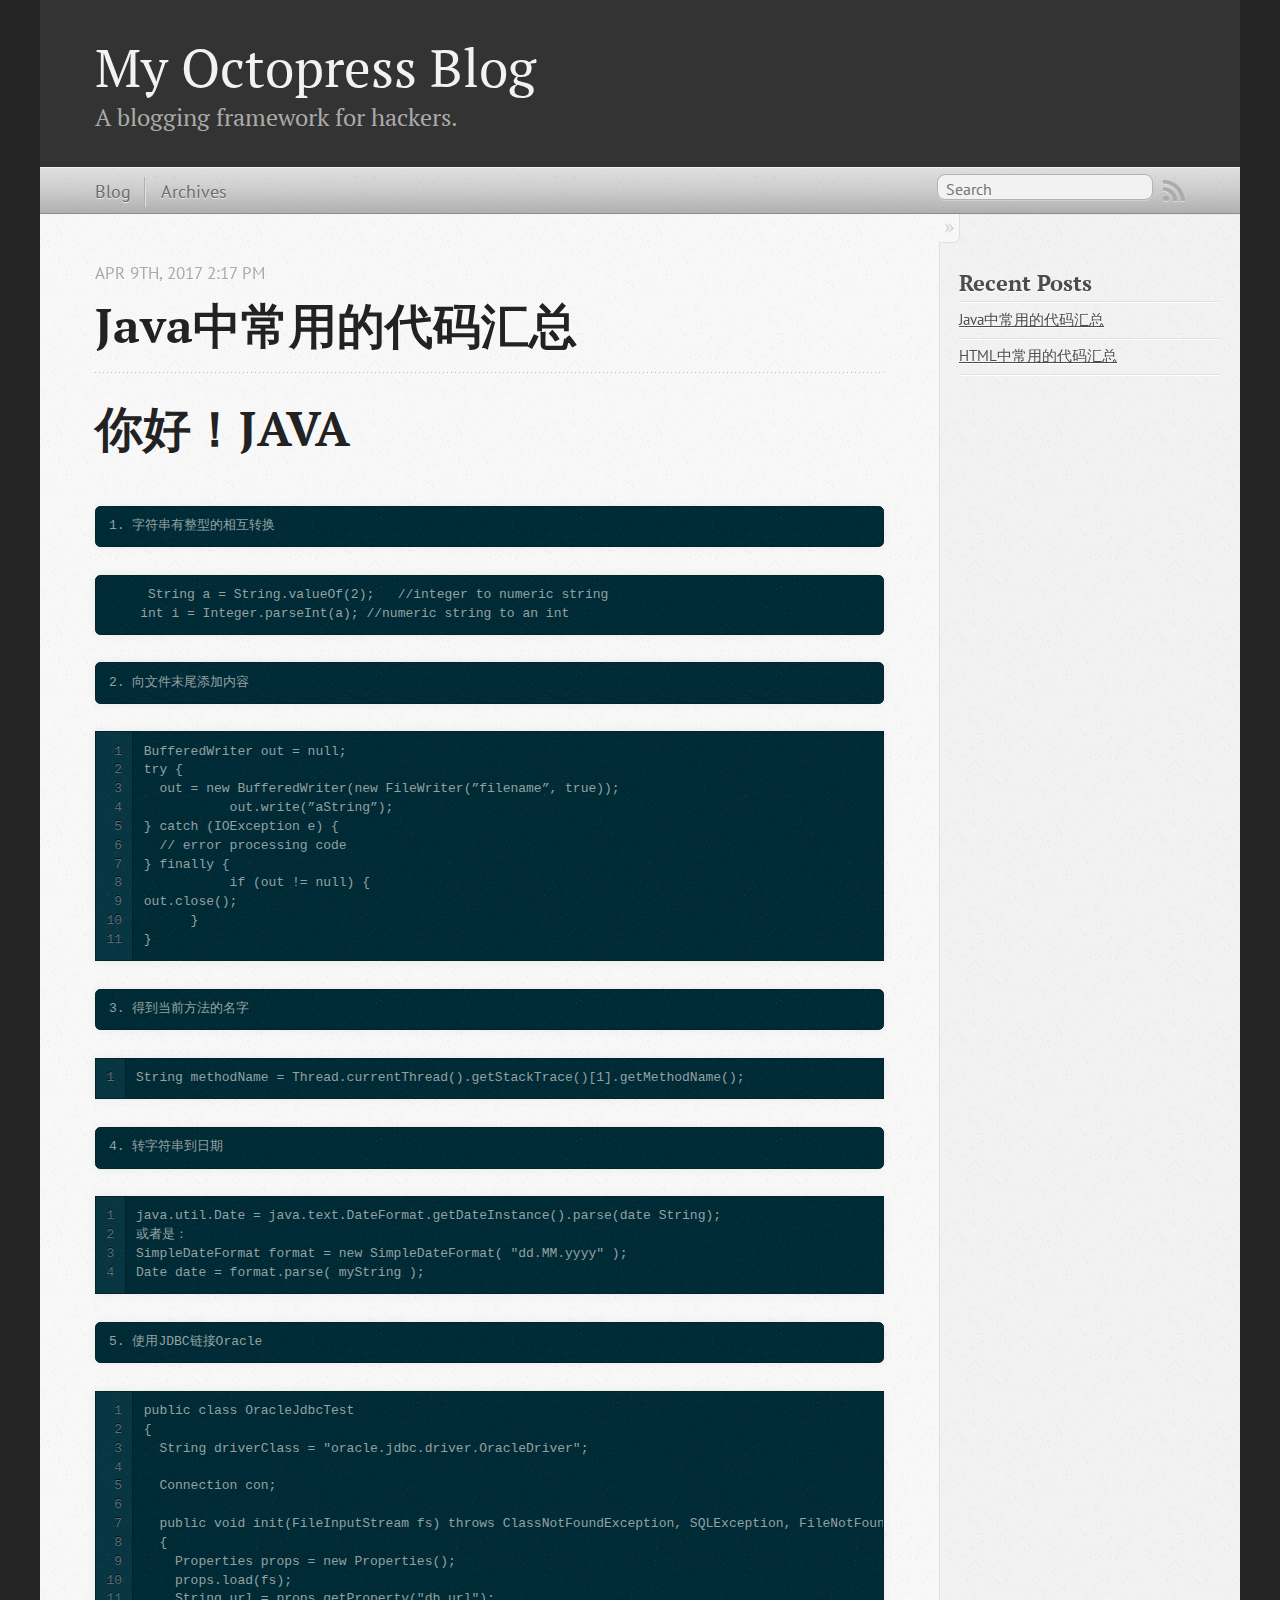
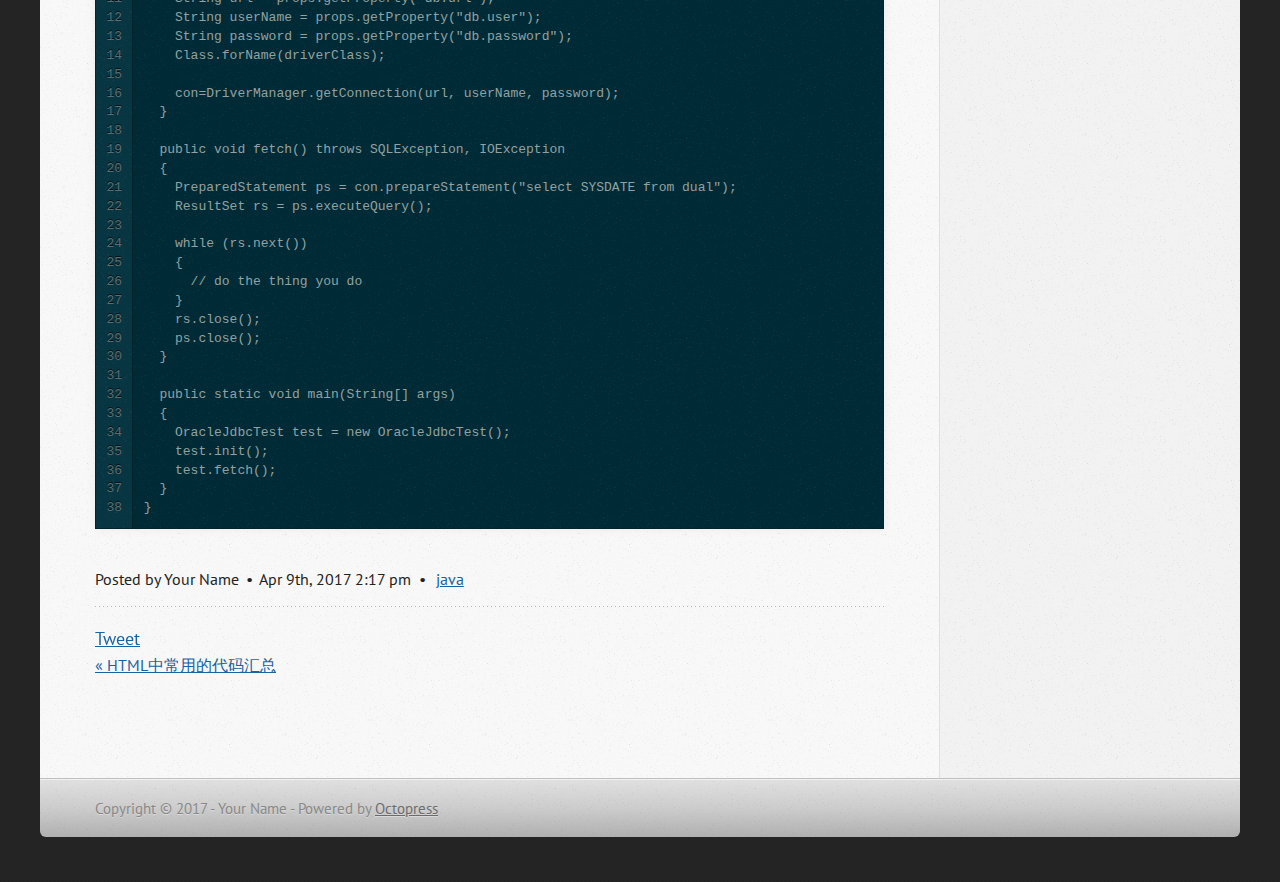
<file: blog/2017/04/09/java/index.html>
<!DOCTYPE html>
<!--[if IEMobile 7 ]><html class="no-js iem7"><![endif]-->
<!--[if lt IE 9]><html class="no-js lte-ie8"><![endif]-->
<!--[if (gt IE 8)|(gt IEMobile 7)|!(IEMobile)|!(IE)]><!--><html class="no-js" lang="en"><!--<![endif]-->
<head>
  <meta charset="utf-8">
  <title>Java中常用的代码汇总 - My Octopress Blog</title>
  <meta name="author" content="Your Name">

  
  <meta name="description" content="你好！JAVA 1. 字符串有整型的相互转换 String a = String.valueOf(2); //integer to numeric string int i = Integer.parseInt(a); //numeric string to an int 2. 向文件末尾添加内容 &hellip;">
  

  <!-- http://t.co/dKP3o1e -->
  <meta name="HandheldFriendly" content="True">
  <meta name="MobileOptimized" content="320">
  <meta name="viewport" content="width=device-width, initial-scale=1">

  
  <link rel="canonical" href="http://blogs2017.github.io/blog/2017/04/09/java/">
  <link href="/favicon.png" rel="icon">
  <link href="/stylesheets/screen.css" media="screen, projection" rel="stylesheet" type="text/css">
  <link href="/atom.xml" rel="alternate" title="My Octopress Blog" type="application/atom+xml">
  <script src="/javascripts/modernizr-2.0.js"></script>
  <script src="//ajax.googleapis.com/ajax/libs/jquery/1.9.1/jquery.min.js"></script>
  <script>!window.jQuery && document.write(unescape('%3Cscript src="/javascripts/libs/jquery.min.js"%3E%3C/script%3E'))</script>
  <script src="/javascripts/octopress.js" type="text/javascript"></script>
  <!--Fonts from Google"s Web font directory at http://google.com/webfonts -->
<link href="//fonts.googleapis.com/css?family=PT+Serif:regular,italic,bold,bolditalic" rel="stylesheet" type="text/css">
<link href="//fonts.googleapis.com/css?family=PT+Sans:regular,italic,bold,bolditalic" rel="stylesheet" type="text/css">

  

</head>

<body   >
  <header role="banner"><hgroup>
  <h1><a href="/">My Octopress Blog</a></h1>
  
    <h2>A blogging framework for hackers.</h2>
  
</hgroup>

</header>
  <nav role="navigation"><ul class="subscription" data-subscription="rss">
  <li><a href="/atom.xml" rel="subscribe-rss" title="subscribe via RSS">RSS</a></li>
  
</ul>
  
<form action="https://www.google.com/search" method="get">
  <fieldset role="search">
    <input type="hidden" name="sitesearch" value="blogs2017.github.io">
    <input class="search" type="text" name="q" results="0" placeholder="Search"/>
  </fieldset>
</form>
  
<ul class="main-navigation">
  <li><a href="/">Blog</a></li>
  <li><a href="/blog/archives">Archives</a></li>
</ul>

</nav>
  <div id="main">
    <div id="content">
      <div>
<article class="hentry" role="article">
  
  <header>
    
      <h1 class="entry-title">Java中常用的代码汇总</h1>
    
    
      <p class="meta">
        




<time class='entry-date' datetime='2017-04-09T14:17:49+08:00'><span class='date'><span class='date-month'>Apr</span> <span class='date-day'>9</span><span class='date-suffix'>th</span>, <span class='date-year'>2017</span></span> <span class='time'>2:17 pm</span></time>
        
      </p>
    
  </header>


<div class="entry-content"><h1>你好！JAVA</h1>

<!-- more -->


<pre><code>1. 字符串有整型的相互转换
</code></pre>

<pre><code class="`">     String a = String.valueOf(2);   //integer to numeric string  
    int i = Integer.parseInt(a); //numeric string to an int
</code></pre>

<pre><code>2. 向文件末尾添加内容
</code></pre>

<figure class='code'><div class="highlight"><table><tr><td class="gutter"><pre class="line-numbers"><span class='line-number'>1</span>
<span class='line-number'>2</span>
<span class='line-number'>3</span>
<span class='line-number'>4</span>
<span class='line-number'>5</span>
<span class='line-number'>6</span>
<span class='line-number'>7</span>
<span class='line-number'>8</span>
<span class='line-number'>9</span>
<span class='line-number'>10</span>
<span class='line-number'>11</span>
</pre></td><td class='code'><pre><code class=''><span class='line'>BufferedWriter out = null; 
</span><span class='line'>try { 
</span><span class='line'>  out = new BufferedWriter(new FileWriter(”filename”, true)); 
</span><span class='line'>           out.write(”aString”); 
</span><span class='line'>} catch (IOException e) { 
</span><span class='line'>  // error processing code 
</span><span class='line'>} finally { 
</span><span class='line'>           if (out != null) { 
</span><span class='line'>out.close(); 
</span><span class='line'>      } 
</span><span class='line'>}</span></code></pre></td></tr></table></div></figure>


<pre><code>3. 得到当前方法的名字 
</code></pre>

<figure class='code'><div class="highlight"><table><tr><td class="gutter"><pre class="line-numbers"><span class='line-number'>1</span>
</pre></td><td class='code'><pre><code class=''><span class='line'>String methodName = Thread.currentThread().getStackTrace()[1].getMethodName();</span></code></pre></td></tr></table></div></figure>


<pre><code>4. 转字符串到日期
</code></pre>

<figure class='code'><div class="highlight"><table><tr><td class="gutter"><pre class="line-numbers"><span class='line-number'>1</span>
<span class='line-number'>2</span>
<span class='line-number'>3</span>
<span class='line-number'>4</span>
</pre></td><td class='code'><pre><code class=''><span class='line'>java.util.Date = java.text.DateFormat.getDateInstance().parse(date String);
</span><span class='line'>或者是：
</span><span class='line'>SimpleDateFormat format = new SimpleDateFormat( "dd.MM.yyyy" );  
</span><span class='line'>Date date = format.parse( myString );</span></code></pre></td></tr></table></div></figure>


<pre><code>5. 使用JDBC链接Oracle
</code></pre>

<figure class='code'><div class="highlight"><table><tr><td class="gutter"><pre class="line-numbers"><span class='line-number'>1</span>
<span class='line-number'>2</span>
<span class='line-number'>3</span>
<span class='line-number'>4</span>
<span class='line-number'>5</span>
<span class='line-number'>6</span>
<span class='line-number'>7</span>
<span class='line-number'>8</span>
<span class='line-number'>9</span>
<span class='line-number'>10</span>
<span class='line-number'>11</span>
<span class='line-number'>12</span>
<span class='line-number'>13</span>
<span class='line-number'>14</span>
<span class='line-number'>15</span>
<span class='line-number'>16</span>
<span class='line-number'>17</span>
<span class='line-number'>18</span>
<span class='line-number'>19</span>
<span class='line-number'>20</span>
<span class='line-number'>21</span>
<span class='line-number'>22</span>
<span class='line-number'>23</span>
<span class='line-number'>24</span>
<span class='line-number'>25</span>
<span class='line-number'>26</span>
<span class='line-number'>27</span>
<span class='line-number'>28</span>
<span class='line-number'>29</span>
<span class='line-number'>30</span>
<span class='line-number'>31</span>
<span class='line-number'>32</span>
<span class='line-number'>33</span>
<span class='line-number'>34</span>
<span class='line-number'>35</span>
<span class='line-number'>36</span>
<span class='line-number'>37</span>
<span class='line-number'>38</span>
</pre></td><td class='code'><pre><code class=''><span class='line'>public class OracleJdbcTest 
</span><span class='line'>{ 
</span><span class='line'>  String driverClass = "oracle.jdbc.driver.OracleDriver"; 
</span><span class='line'>   
</span><span class='line'>  Connection con; 
</span><span class='line'>   
</span><span class='line'>  public void init(FileInputStream fs) throws ClassNotFoundException, SQLException, FileNotFoundException, IOException 
</span><span class='line'>  { 
</span><span class='line'>    Properties props = new Properties(); 
</span><span class='line'>    props.load(fs); 
</span><span class='line'>    String url = props.getProperty("db.url"); 
</span><span class='line'>    String userName = props.getProperty("db.user"); 
</span><span class='line'>    String password = props.getProperty("db.password"); 
</span><span class='line'>    Class.forName(driverClass); 
</span><span class='line'>   
</span><span class='line'>    con=DriverManager.getConnection(url, userName, password); 
</span><span class='line'>  } 
</span><span class='line'>   
</span><span class='line'>  public void fetch() throws SQLException, IOException 
</span><span class='line'>  { 
</span><span class='line'>    PreparedStatement ps = con.prepareStatement("select SYSDATE from dual"); 
</span><span class='line'>    ResultSet rs = ps.executeQuery(); 
</span><span class='line'>   
</span><span class='line'>    while (rs.next()) 
</span><span class='line'>    { 
</span><span class='line'>      // do the thing you do 
</span><span class='line'>    } 
</span><span class='line'>    rs.close(); 
</span><span class='line'>    ps.close(); 
</span><span class='line'>  } 
</span><span class='line'>   
</span><span class='line'>  public static void main(String[] args) 
</span><span class='line'>  { 
</span><span class='line'>    OracleJdbcTest test = new OracleJdbcTest(); 
</span><span class='line'>    test.init(); 
</span><span class='line'>    test.fetch(); 
</span><span class='line'>  } 
</span><span class='line'>}</span></code></pre></td></tr></table></div></figure>

</div>


  <footer>
    <p class="meta">
      
  

<span class="byline author vcard">Posted by <span class="fn">Your Name</span></span>

      




<time class='entry-date' datetime='2017-04-09T14:17:49+08:00'><span class='date'><span class='date-month'>Apr</span> <span class='date-day'>9</span><span class='date-suffix'>th</span>, <span class='date-year'>2017</span></span> <span class='time'>2:17 pm</span></time>
      

<span class="categories">
  
    <a class='category' href='/blog/categories/java/'>java</a>
  
</span>


    </p>
    
      <div class="sharing">
  
  <a href="//twitter.com/share" class="twitter-share-button" data-url="http://blogs2017.github.io/blog/2017/04/09/java/" data-via="" data-counturl="http://blogs2017.github.io/blog/2017/04/09/java/" >Tweet</a>
  
  
  
</div>

    
    <p class="meta">
      
        <a class="basic-alignment left" href="/blog/2017/04/09/html/" title="Previous Post: HTML中常用的代码汇总">&laquo; HTML中常用的代码汇总</a>
      
      
    </p>
  </footer>
</article>

</div>

<aside class="sidebar">
  
    <section>
  <h1>Recent Posts</h1>
  <ul id="recent_posts">
    
      <li class="post">
        <a href="/blog/2017/04/09/java/">Java中常用的代码汇总</a>
      </li>
    
      <li class="post">
        <a href="/blog/2017/04/09/html/">HTML中常用的代码汇总</a>
      </li>
    
  </ul>
</section>





  
</aside>


    </div>
  </div>
  <footer role="contentinfo"><p>
  Copyright &copy; 2017 - Your Name -
  <span class="credit">Powered by <a href="http://octopress.org">Octopress</a></span>
</p>

</footer>
  







  <script type="text/javascript">
    (function(){
      var twitterWidgets = document.createElement('script');
      twitterWidgets.type = 'text/javascript';
      twitterWidgets.async = true;
      twitterWidgets.src = '//platform.twitter.com/widgets.js';
      document.getElementsByTagName('head')[0].appendChild(twitterWidgets);
    })();
  </script>





</body>
</html>
</file>
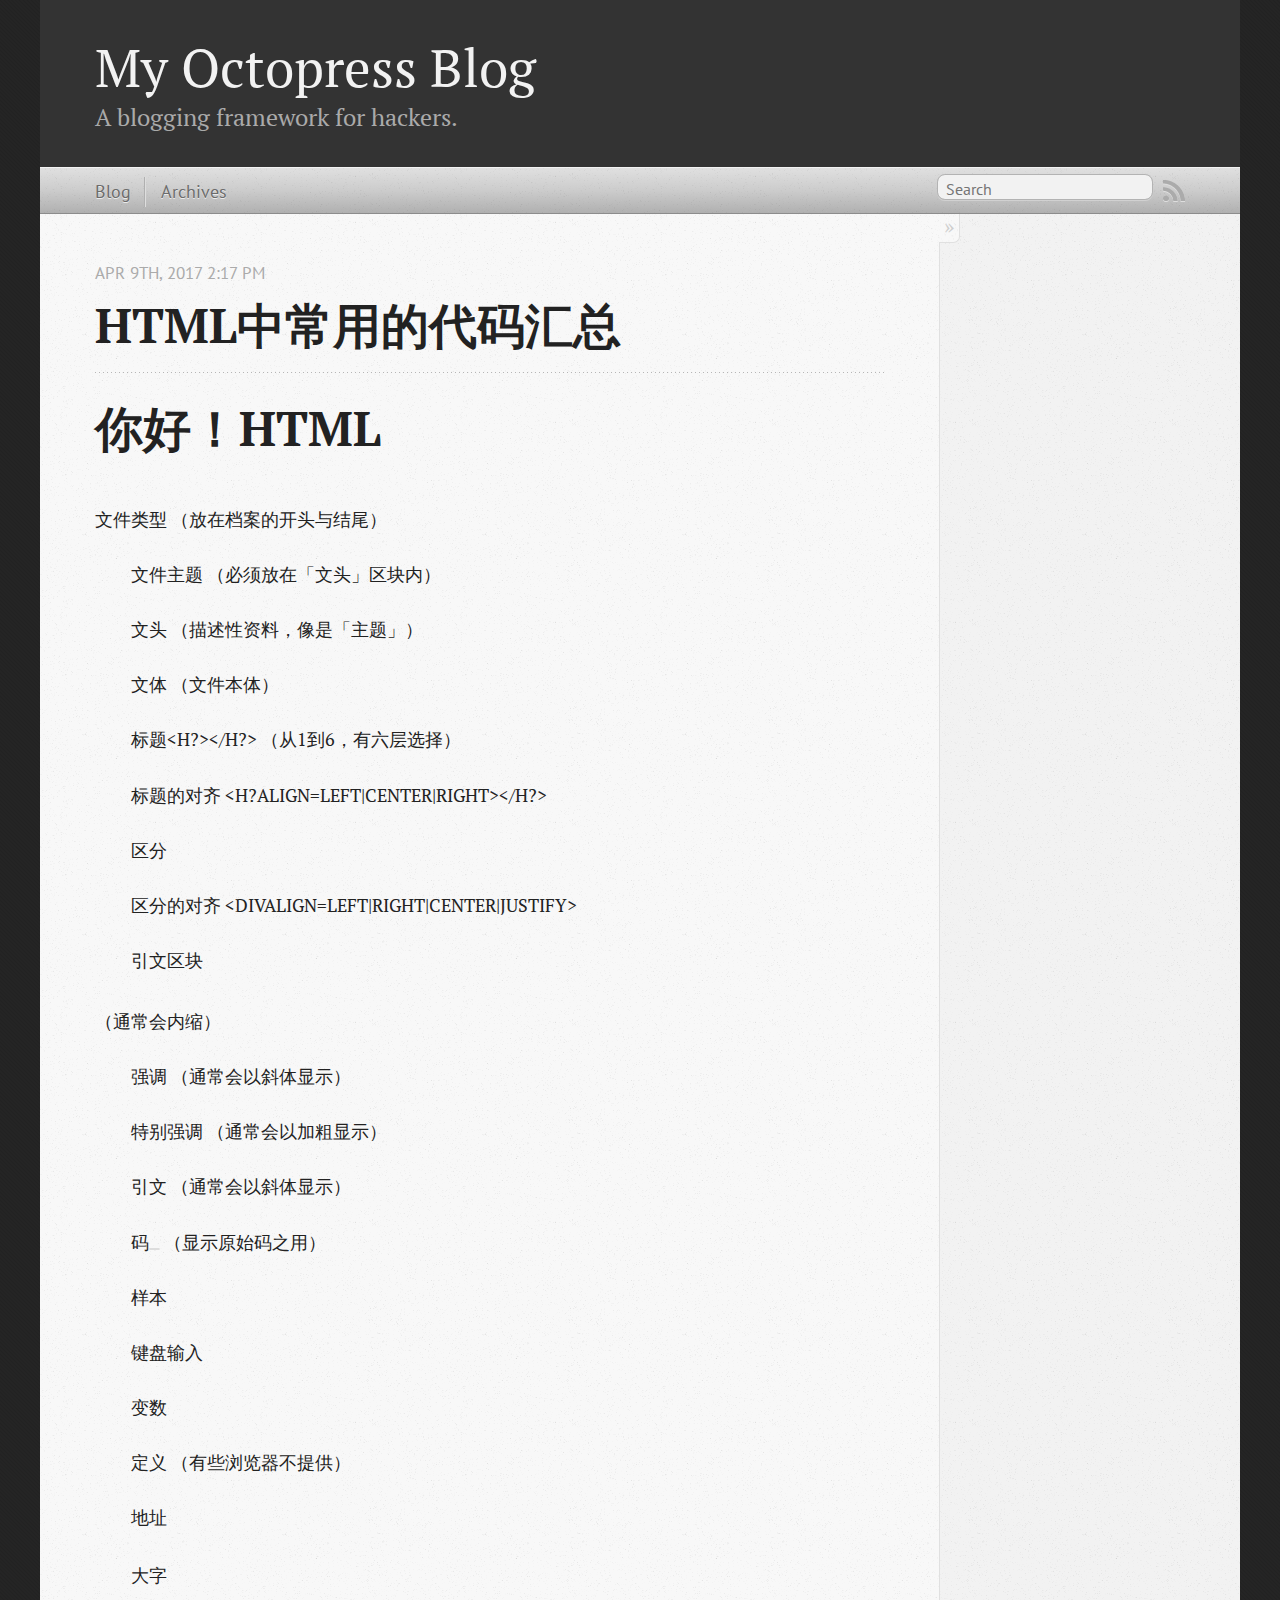
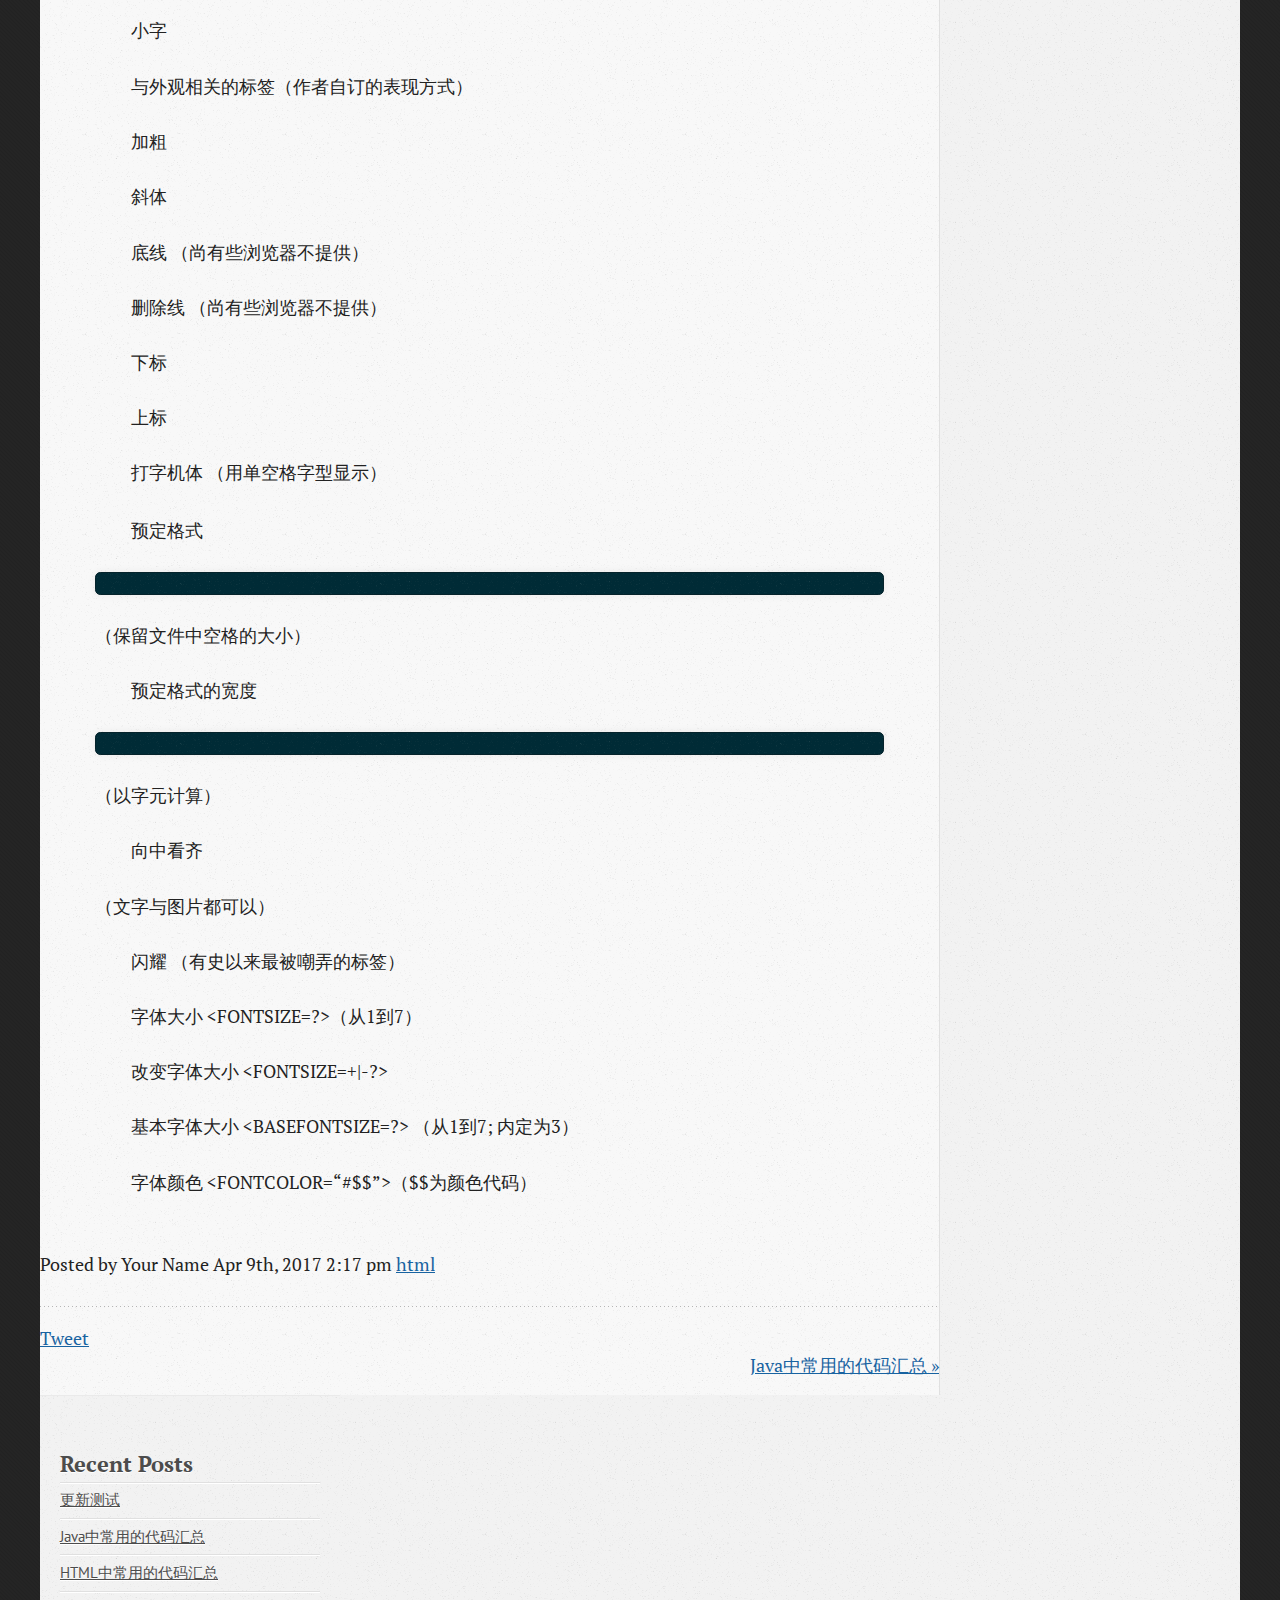
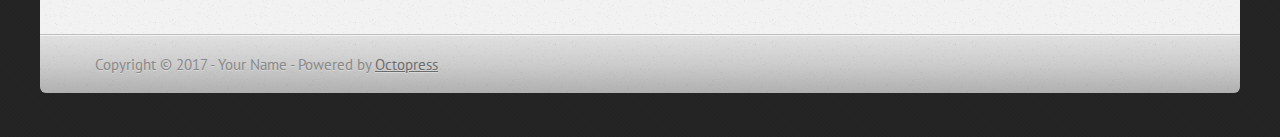
<file: _deploy/blog/2017/04/09/html/index.html>
<!DOCTYPE html>
<!--[if IEMobile 7 ]><html class="no-js iem7"><![endif]-->
<!--[if lt IE 9]><html class="no-js lte-ie8"><![endif]-->
<!--[if (gt IE 8)|(gt IEMobile 7)|!(IEMobile)|!(IE)]><!--><html class="no-js" lang="en"><!--<![endif]-->
<head>
  <meta charset="utf-8">
  <title>HTML中常用的代码汇总 - My Octopress Blog</title>
  <meta name="author" content="Your Name">

  
  <meta name="description" content="你好！HTML 文件类型 （放在档案的开头与结尾） 　　文件主题 （必须放在「文头」区块内） 　　文头 （描述性资料，像是「主题」） 　　文体 （文件本体） 　　标题&lt;H?>&lt;/H?> （从1到6，有六层选择） 　　标题的对齐 &lt;H?ALIGN=LEFT|CENTER|RIGHT &hellip;">
  

  <!-- http://t.co/dKP3o1e -->
  <meta name="HandheldFriendly" content="True">
  <meta name="MobileOptimized" content="320">
  <meta name="viewport" content="width=device-width, initial-scale=1">

  
  <link rel="canonical" href="http://blogs2017.github.io/blog/2017/04/09/html/">
  <link href="/favicon.png" rel="icon">
  <link href="/stylesheets/screen.css" media="screen, projection" rel="stylesheet" type="text/css">
  <link href="/atom.xml" rel="alternate" title="My Octopress Blog" type="application/atom+xml">
  <script src="/javascripts/modernizr-2.0.js"></script>
  <script src="//ajax.googleapis.com/ajax/libs/jquery/1.9.1/jquery.min.js"></script>
  <script>!window.jQuery && document.write(unescape('%3Cscript src="/javascripts/libs/jquery.min.js"%3E%3C/script%3E'))</script>
  <script src="/javascripts/octopress.js" type="text/javascript"></script>
  <!--Fonts from Google"s Web font directory at http://google.com/webfonts -->
<link href="//fonts.googleapis.com/css?family=PT+Serif:regular,italic,bold,bolditalic" rel="stylesheet" type="text/css">
<link href="//fonts.googleapis.com/css?family=PT+Sans:regular,italic,bold,bolditalic" rel="stylesheet" type="text/css">

  

</head>

<body   >
  <header role="banner"><hgroup>
  <h1><a href="/">My Octopress Blog</a></h1>
  
    <h2>A blogging framework for hackers.</h2>
  
</hgroup>

</header>
  <nav role="navigation"><ul class="subscription" data-subscription="rss">
  <li><a href="/atom.xml" rel="subscribe-rss" title="subscribe via RSS">RSS</a></li>
  
</ul>
  
<form action="https://www.google.com/search" method="get">
  <fieldset role="search">
    <input type="hidden" name="sitesearch" value="blogs2017.github.io">
    <input class="search" type="text" name="q" results="0" placeholder="Search"/>
  </fieldset>
</form>
  
<ul class="main-navigation">
  <li><a href="/">Blog</a></li>
  <li><a href="/blog/archives">Archives</a></li>
</ul>

</nav>
  <div id="main">
    <div id="content">
      <div>
<article class="hentry" role="article">
  
  <header>
    
      <h1 class="entry-title">HTML中常用的代码汇总</h1>
    
    
      <p class="meta">
        




<time class='entry-date' datetime='2017-04-09T14:17:49+08:00'><span class='date'><span class='date-month'>Apr</span> <span class='date-day'>9</span><span class='date-suffix'>th</span>, <span class='date-year'>2017</span></span> <span class='time'>2:17 pm</span></time>
        
      </p>
    
  </header>


<div class="entry-content"><h1>你好！HTML</h1>

<!-- more -->


<p>文件类型<HTML></HTML> （放在档案的开头与结尾）</p>

<p>　　文件主题<TITLE></TITLE> （必须放在「文头」区块内）</p>

<p>　　文头<HEAD></HEAD> （描述性资料，像是「主题」）</p>

<p>　　文体<BODY></BODY> （文件本体）</p>

<p>　　标题&lt;H?>&lt;/H?> （从1到6，有六层选择）</p>

<p>　　标题的对齐 &lt;H?ALIGN=LEFT|CENTER|RIGHT>&lt;/H?></p>

<p>　　区分<DIV></DIV></p>

<p>　　区分的对齐 &lt;DIVALIGN=LEFT|RIGHT|CENTER|JUSTIFY></DIV></p>

<p>　　引文区块<BLOCKQUOTE></BLOCKQUOTE> （通常会内缩）</p>

<p>　　强调<EM></EM> （通常会以斜体显示）</p>

<p>　　特别强调<STRONG></STRONG> （通常会以加粗显示）</p>

<p>　　引文<CITE></CITE> （通常会以斜体显示）</p>

<p>　　码<CODE></CODE> （显示原始码之用）</p>

<p>　　样本<SAMP></SAMP></p>

<p>　　键盘输入<KBD></KBD></p>

<p>　　变数<VAR></VAR></p>

<p>　　定义<DFN></DFN> （有些浏览器不提供）</p>

<p>　　地址 <ADDRESS></ADDRESS></p>

<p>　　大字<BIG></BIG></p>

<p>　　小字<SMALL></SMALL></p>

<p>　　与外观相关的标签（作者自订的表现方式）</p>

<p>　　加粗<B></B></p>

<p>　　斜体<I></I></p>

<p>　　底线<U></U> （尚有些浏览器不提供）</p>

<p>　　删除线<S></S> （尚有些浏览器不提供）</p>

<p>　　下标<SUB></SUB></p>

<p>　　上标<SUP></SUP></p>

<p>　　打字机体<TT></TT> （用单空格字型显示）</p>

<p>　　预定格式<PRE></PRE> （保留文件中空格的大小）</p>

<p>　　预定格式的宽度<PRE WIDTH=?></PRE>（以字元计算）</p>

<p>　　向中看齐<CENTER></CENTER> （文字与图片都可以）</p>

<p>　　闪耀<BLINK></BLINK> （有史以来最被嘲弄的标签）</p>

<p>　　字体大小 &lt;FONTSIZE=?></FONT>（从1到7）</p>

<p>　　改变字体大小 &lt;FONTSIZE=+|-?></FONT></p>

<p>　　基本字体大小 &lt;BASEFONTSIZE=?> （从1到7; 内定为3）</p>

<p>　　字体颜色 &lt;FONTCOLOR=&ldquo;#$$&rdquo;></FONT>（$$为颜色代码）</p>
</div>


  <footer>
    <p class="meta">
      
  

<span class="byline author vcard">Posted by <span class="fn">Your Name</span></span>

      




<time class='entry-date' datetime='2017-04-09T14:17:49+08:00'><span class='date'><span class='date-month'>Apr</span> <span class='date-day'>9</span><span class='date-suffix'>th</span>, <span class='date-year'>2017</span></span> <span class='time'>2:17 pm</span></time>
      

<span class="categories">
  
    <a class='category' href='/blog/categories/html/'>html</a>
  
</span>


    </p>
    
      <div class="sharing">
  
  <a href="//twitter.com/share" class="twitter-share-button" data-url="http://blogs2017.github.io/blog/2017/04/09/html/" data-via="" data-counturl="http://blogs2017.github.io/blog/2017/04/09/html/" >Tweet</a>
  
  
  
</div>

    
    <p class="meta">
      
      
        <a class="basic-alignment right" href="/blog/2017/04/09/java/" title="Next Post: Java中常用的代码汇总">Java中常用的代码汇总 &raquo;</a>
      
    </p>
  </footer>
</article>

</div>

<aside class="sidebar">
  
    <section>
  <h1>Recent Posts</h1>
  <ul id="recent_posts">
    
      <li class="post">
        <a href="/blog/2017/04/09/text/">更新测试</a>
      </li>
    
      <li class="post">
        <a href="/blog/2017/04/09/java/">Java中常用的代码汇总</a>
      </li>
    
      <li class="post">
        <a href="/blog/2017/04/09/html/">HTML中常用的代码汇总</a>
      </li>
    
  </ul>
</section>





  
</aside>


    </div>
  </div>
  <footer role="contentinfo"><p>
  Copyright &copy; 2017 - Your Name -
  <span class="credit">Powered by <a href="http://octopress.org">Octopress</a></span>
</p>

</footer>
  







  <script type="text/javascript">
    (function(){
      var twitterWidgets = document.createElement('script');
      twitterWidgets.type = 'text/javascript';
      twitterWidgets.async = true;
      twitterWidgets.src = '//platform.twitter.com/widgets.js';
      document.getElementsByTagName('head')[0].appendChild(twitterWidgets);
    })();
  </script>





</body>
</html>
</file>
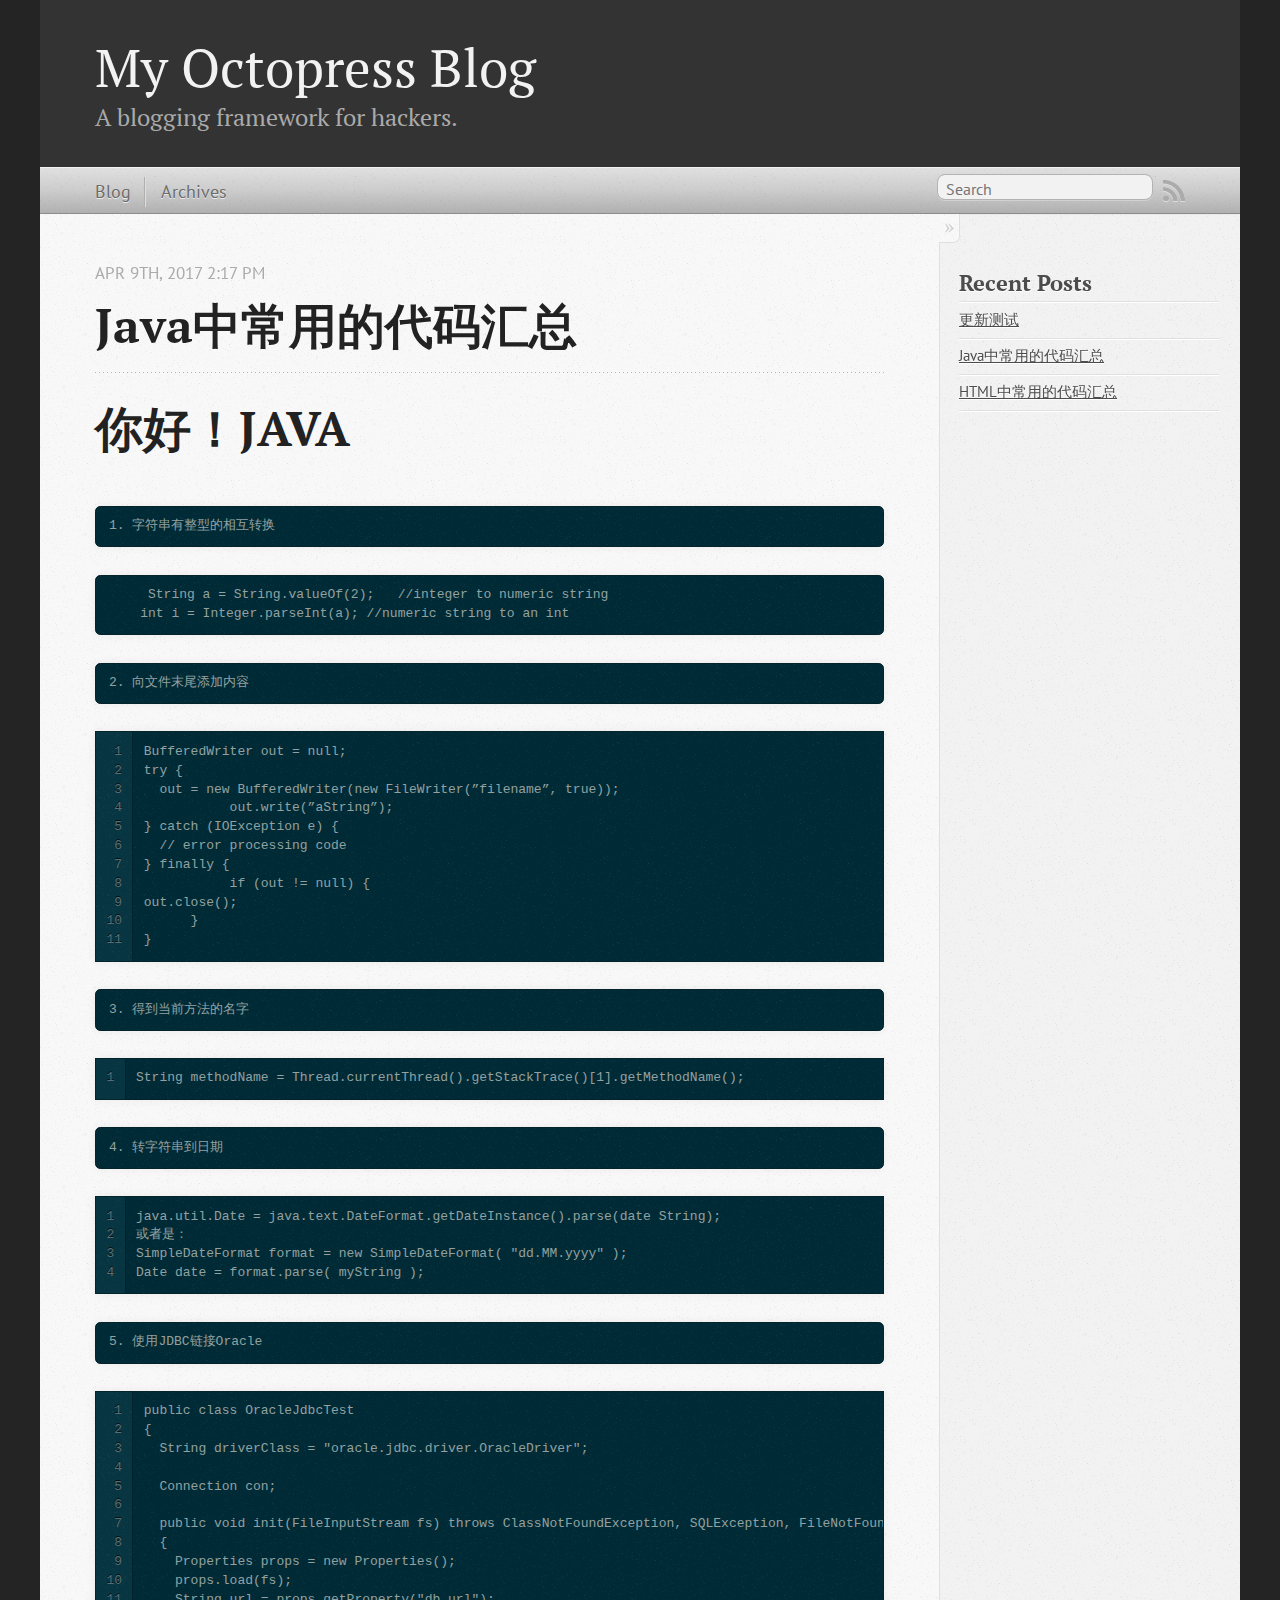
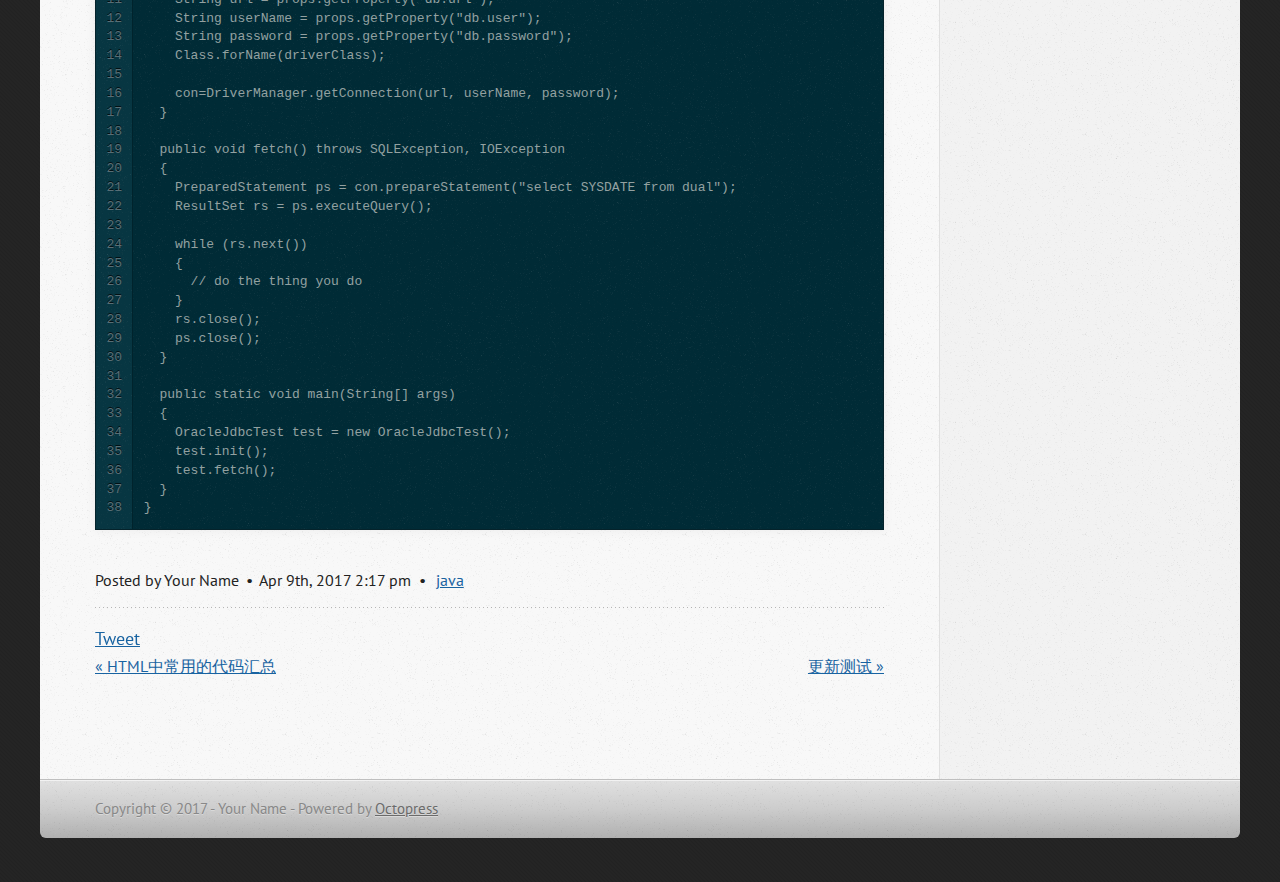
<file: _deploy/blog/2017/04/09/java/index.html>
<!DOCTYPE html>
<!--[if IEMobile 7 ]><html class="no-js iem7"><![endif]-->
<!--[if lt IE 9]><html class="no-js lte-ie8"><![endif]-->
<!--[if (gt IE 8)|(gt IEMobile 7)|!(IEMobile)|!(IE)]><!--><html class="no-js" lang="en"><!--<![endif]-->
<head>
  <meta charset="utf-8">
  <title>Java中常用的代码汇总 - My Octopress Blog</title>
  <meta name="author" content="Your Name">

  
  <meta name="description" content="你好！JAVA 1. 字符串有整型的相互转换 String a = String.valueOf(2); //integer to numeric string int i = Integer.parseInt(a); //numeric string to an int 2. 向文件末尾添加内容 &hellip;">
  

  <!-- http://t.co/dKP3o1e -->
  <meta name="HandheldFriendly" content="True">
  <meta name="MobileOptimized" content="320">
  <meta name="viewport" content="width=device-width, initial-scale=1">

  
  <link rel="canonical" href="http://blogs2017.github.io/blog/2017/04/09/java/">
  <link href="/favicon.png" rel="icon">
  <link href="/stylesheets/screen.css" media="screen, projection" rel="stylesheet" type="text/css">
  <link href="/atom.xml" rel="alternate" title="My Octopress Blog" type="application/atom+xml">
  <script src="/javascripts/modernizr-2.0.js"></script>
  <script src="//ajax.googleapis.com/ajax/libs/jquery/1.9.1/jquery.min.js"></script>
  <script>!window.jQuery && document.write(unescape('%3Cscript src="/javascripts/libs/jquery.min.js"%3E%3C/script%3E'))</script>
  <script src="/javascripts/octopress.js" type="text/javascript"></script>
  <!--Fonts from Google"s Web font directory at http://google.com/webfonts -->
<link href="//fonts.googleapis.com/css?family=PT+Serif:regular,italic,bold,bolditalic" rel="stylesheet" type="text/css">
<link href="//fonts.googleapis.com/css?family=PT+Sans:regular,italic,bold,bolditalic" rel="stylesheet" type="text/css">

  

</head>

<body   >
  <header role="banner"><hgroup>
  <h1><a href="/">My Octopress Blog</a></h1>
  
    <h2>A blogging framework for hackers.</h2>
  
</hgroup>

</header>
  <nav role="navigation"><ul class="subscription" data-subscription="rss">
  <li><a href="/atom.xml" rel="subscribe-rss" title="subscribe via RSS">RSS</a></li>
  
</ul>
  
<form action="https://www.google.com/search" method="get">
  <fieldset role="search">
    <input type="hidden" name="sitesearch" value="blogs2017.github.io">
    <input class="search" type="text" name="q" results="0" placeholder="Search"/>
  </fieldset>
</form>
  
<ul class="main-navigation">
  <li><a href="/">Blog</a></li>
  <li><a href="/blog/archives">Archives</a></li>
</ul>

</nav>
  <div id="main">
    <div id="content">
      <div>
<article class="hentry" role="article">
  
  <header>
    
      <h1 class="entry-title">Java中常用的代码汇总</h1>
    
    
      <p class="meta">
        




<time class='entry-date' datetime='2017-04-09T14:17:49+08:00'><span class='date'><span class='date-month'>Apr</span> <span class='date-day'>9</span><span class='date-suffix'>th</span>, <span class='date-year'>2017</span></span> <span class='time'>2:17 pm</span></time>
        
      </p>
    
  </header>


<div class="entry-content"><h1>你好！JAVA</h1>

<pre><code>1. 字符串有整型的相互转换
</code></pre>

<pre><code class="`">     String a = String.valueOf(2);   //integer to numeric string  
    int i = Integer.parseInt(a); //numeric string to an int
</code></pre>

<p>  <!-- more --></p>

<pre><code>2. 向文件末尾添加内容
</code></pre>

<figure class='code'><div class="highlight"><table><tr><td class="gutter"><pre class="line-numbers"><span class='line-number'>1</span>
<span class='line-number'>2</span>
<span class='line-number'>3</span>
<span class='line-number'>4</span>
<span class='line-number'>5</span>
<span class='line-number'>6</span>
<span class='line-number'>7</span>
<span class='line-number'>8</span>
<span class='line-number'>9</span>
<span class='line-number'>10</span>
<span class='line-number'>11</span>
</pre></td><td class='code'><pre><code class=''><span class='line'>BufferedWriter out = null; 
</span><span class='line'>try { 
</span><span class='line'>  out = new BufferedWriter(new FileWriter(”filename”, true)); 
</span><span class='line'>           out.write(”aString”); 
</span><span class='line'>} catch (IOException e) { 
</span><span class='line'>  // error processing code 
</span><span class='line'>} finally { 
</span><span class='line'>           if (out != null) { 
</span><span class='line'>out.close(); 
</span><span class='line'>      } 
</span><span class='line'>}</span></code></pre></td></tr></table></div></figure>


<pre><code>3. 得到当前方法的名字 
</code></pre>

<figure class='code'><div class="highlight"><table><tr><td class="gutter"><pre class="line-numbers"><span class='line-number'>1</span>
</pre></td><td class='code'><pre><code class=''><span class='line'>String methodName = Thread.currentThread().getStackTrace()[1].getMethodName();</span></code></pre></td></tr></table></div></figure>


<pre><code>4. 转字符串到日期
</code></pre>

<figure class='code'><div class="highlight"><table><tr><td class="gutter"><pre class="line-numbers"><span class='line-number'>1</span>
<span class='line-number'>2</span>
<span class='line-number'>3</span>
<span class='line-number'>4</span>
</pre></td><td class='code'><pre><code class=''><span class='line'>java.util.Date = java.text.DateFormat.getDateInstance().parse(date String);
</span><span class='line'>或者是：
</span><span class='line'>SimpleDateFormat format = new SimpleDateFormat( "dd.MM.yyyy" );  
</span><span class='line'>Date date = format.parse( myString );</span></code></pre></td></tr></table></div></figure>


<pre><code>5. 使用JDBC链接Oracle
</code></pre>

<figure class='code'><div class="highlight"><table><tr><td class="gutter"><pre class="line-numbers"><span class='line-number'>1</span>
<span class='line-number'>2</span>
<span class='line-number'>3</span>
<span class='line-number'>4</span>
<span class='line-number'>5</span>
<span class='line-number'>6</span>
<span class='line-number'>7</span>
<span class='line-number'>8</span>
<span class='line-number'>9</span>
<span class='line-number'>10</span>
<span class='line-number'>11</span>
<span class='line-number'>12</span>
<span class='line-number'>13</span>
<span class='line-number'>14</span>
<span class='line-number'>15</span>
<span class='line-number'>16</span>
<span class='line-number'>17</span>
<span class='line-number'>18</span>
<span class='line-number'>19</span>
<span class='line-number'>20</span>
<span class='line-number'>21</span>
<span class='line-number'>22</span>
<span class='line-number'>23</span>
<span class='line-number'>24</span>
<span class='line-number'>25</span>
<span class='line-number'>26</span>
<span class='line-number'>27</span>
<span class='line-number'>28</span>
<span class='line-number'>29</span>
<span class='line-number'>30</span>
<span class='line-number'>31</span>
<span class='line-number'>32</span>
<span class='line-number'>33</span>
<span class='line-number'>34</span>
<span class='line-number'>35</span>
<span class='line-number'>36</span>
<span class='line-number'>37</span>
<span class='line-number'>38</span>
</pre></td><td class='code'><pre><code class=''><span class='line'>public class OracleJdbcTest 
</span><span class='line'>{ 
</span><span class='line'>  String driverClass = "oracle.jdbc.driver.OracleDriver"; 
</span><span class='line'>   
</span><span class='line'>  Connection con; 
</span><span class='line'>   
</span><span class='line'>  public void init(FileInputStream fs) throws ClassNotFoundException, SQLException, FileNotFoundException, IOException 
</span><span class='line'>  { 
</span><span class='line'>    Properties props = new Properties(); 
</span><span class='line'>    props.load(fs); 
</span><span class='line'>    String url = props.getProperty("db.url"); 
</span><span class='line'>    String userName = props.getProperty("db.user"); 
</span><span class='line'>    String password = props.getProperty("db.password"); 
</span><span class='line'>    Class.forName(driverClass); 
</span><span class='line'>   
</span><span class='line'>    con=DriverManager.getConnection(url, userName, password); 
</span><span class='line'>  } 
</span><span class='line'>   
</span><span class='line'>  public void fetch() throws SQLException, IOException 
</span><span class='line'>  { 
</span><span class='line'>    PreparedStatement ps = con.prepareStatement("select SYSDATE from dual"); 
</span><span class='line'>    ResultSet rs = ps.executeQuery(); 
</span><span class='line'>   
</span><span class='line'>    while (rs.next()) 
</span><span class='line'>    { 
</span><span class='line'>      // do the thing you do 
</span><span class='line'>    } 
</span><span class='line'>    rs.close(); 
</span><span class='line'>    ps.close(); 
</span><span class='line'>  } 
</span><span class='line'>   
</span><span class='line'>  public static void main(String[] args) 
</span><span class='line'>  { 
</span><span class='line'>    OracleJdbcTest test = new OracleJdbcTest(); 
</span><span class='line'>    test.init(); 
</span><span class='line'>    test.fetch(); 
</span><span class='line'>  } 
</span><span class='line'>}</span></code></pre></td></tr></table></div></figure>

</div>


  <footer>
    <p class="meta">
      
  

<span class="byline author vcard">Posted by <span class="fn">Your Name</span></span>

      




<time class='entry-date' datetime='2017-04-09T14:17:49+08:00'><span class='date'><span class='date-month'>Apr</span> <span class='date-day'>9</span><span class='date-suffix'>th</span>, <span class='date-year'>2017</span></span> <span class='time'>2:17 pm</span></time>
      

<span class="categories">
  
    <a class='category' href='/blog/categories/java/'>java</a>
  
</span>


    </p>
    
      <div class="sharing">
  
  <a href="//twitter.com/share" class="twitter-share-button" data-url="http://blogs2017.github.io/blog/2017/04/09/java/" data-via="" data-counturl="http://blogs2017.github.io/blog/2017/04/09/java/" >Tweet</a>
  
  
  
</div>

    
    <p class="meta">
      
        <a class="basic-alignment left" href="/blog/2017/04/09/html/" title="Previous Post: HTML中常用的代码汇总">&laquo; HTML中常用的代码汇总</a>
      
      
        <a class="basic-alignment right" href="/blog/2017/04/09/text/" title="Next Post: 更新测试">更新测试 &raquo;</a>
      
    </p>
  </footer>
</article>

</div>

<aside class="sidebar">
  
    <section>
  <h1>Recent Posts</h1>
  <ul id="recent_posts">
    
      <li class="post">
        <a href="/blog/2017/04/09/text/">更新测试</a>
      </li>
    
      <li class="post">
        <a href="/blog/2017/04/09/java/">Java中常用的代码汇总</a>
      </li>
    
      <li class="post">
        <a href="/blog/2017/04/09/html/">HTML中常用的代码汇总</a>
      </li>
    
  </ul>
</section>





  
</aside>


    </div>
  </div>
  <footer role="contentinfo"><p>
  Copyright &copy; 2017 - Your Name -
  <span class="credit">Powered by <a href="http://octopress.org">Octopress</a></span>
</p>

</footer>
  







  <script type="text/javascript">
    (function(){
      var twitterWidgets = document.createElement('script');
      twitterWidgets.type = 'text/javascript';
      twitterWidgets.async = true;
      twitterWidgets.src = '//platform.twitter.com/widgets.js';
      document.getElementsByTagName('head')[0].appendChild(twitterWidgets);
    })();
  </script>





</body>
</html>
</file>
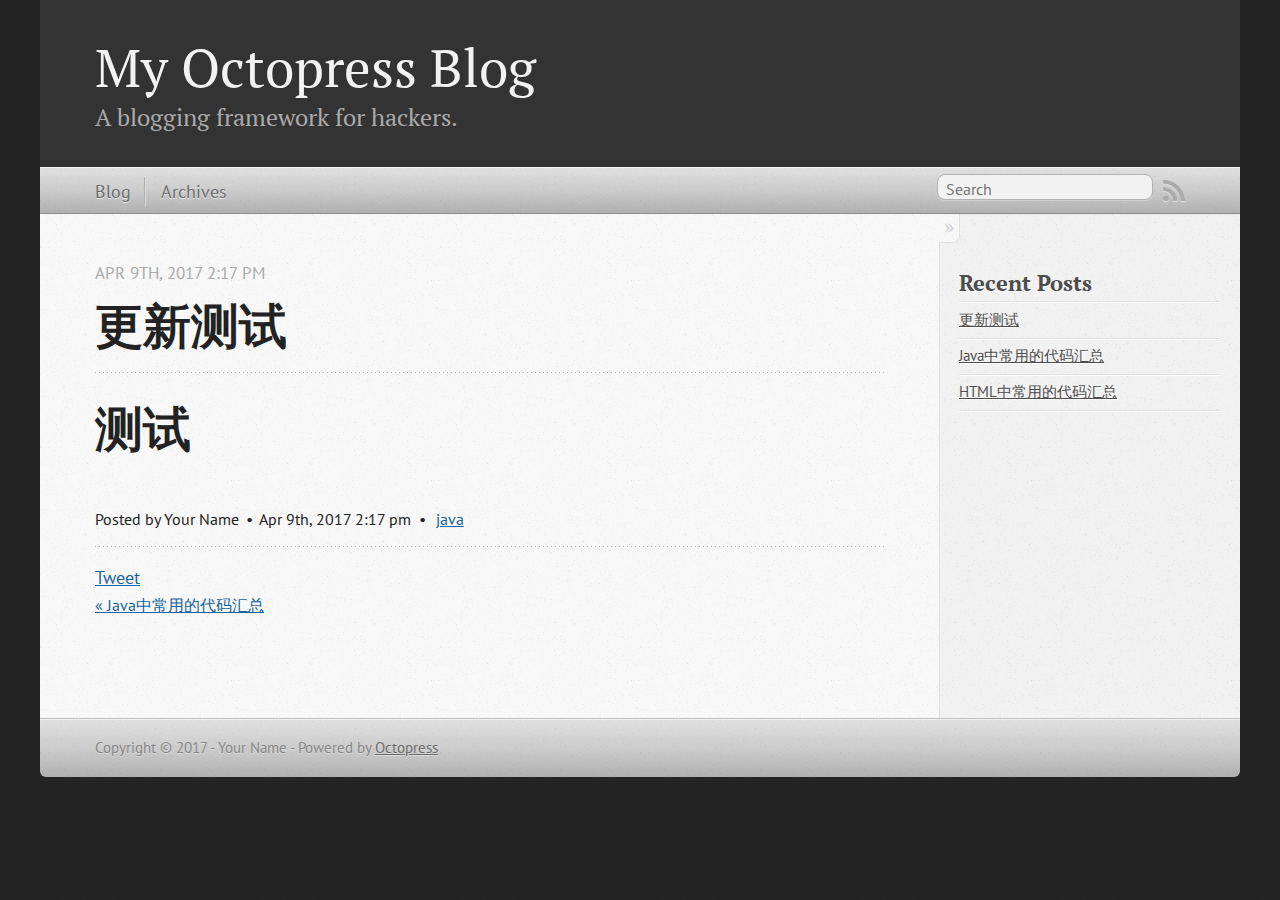
<file: _deploy/blog/2017/04/09/text/index.html>
<!DOCTYPE html>
<!--[if IEMobile 7 ]><html class="no-js iem7"><![endif]-->
<!--[if lt IE 9]><html class="no-js lte-ie8"><![endif]-->
<!--[if (gt IE 8)|(gt IEMobile 7)|!(IEMobile)|!(IE)]><!--><html class="no-js" lang="en"><!--<![endif]-->
<head>
  <meta charset="utf-8">
  <title>更新测试 - My Octopress Blog</title>
  <meta name="author" content="Your Name">

  
  <meta name="description" content="测试
">
  

  <!-- http://t.co/dKP3o1e -->
  <meta name="HandheldFriendly" content="True">
  <meta name="MobileOptimized" content="320">
  <meta name="viewport" content="width=device-width, initial-scale=1">

  
  <link rel="canonical" href="http://blogs2017.github.io/blog/2017/04/09/text/">
  <link href="/favicon.png" rel="icon">
  <link href="/stylesheets/screen.css" media="screen, projection" rel="stylesheet" type="text/css">
  <link href="/atom.xml" rel="alternate" title="My Octopress Blog" type="application/atom+xml">
  <script src="/javascripts/modernizr-2.0.js"></script>
  <script src="//ajax.googleapis.com/ajax/libs/jquery/1.9.1/jquery.min.js"></script>
  <script>!window.jQuery && document.write(unescape('%3Cscript src="/javascripts/libs/jquery.min.js"%3E%3C/script%3E'))</script>
  <script src="/javascripts/octopress.js" type="text/javascript"></script>
  <!--Fonts from Google"s Web font directory at http://google.com/webfonts -->
<link href="//fonts.googleapis.com/css?family=PT+Serif:regular,italic,bold,bolditalic" rel="stylesheet" type="text/css">
<link href="//fonts.googleapis.com/css?family=PT+Sans:regular,italic,bold,bolditalic" rel="stylesheet" type="text/css">

  

</head>

<body   >
  <header role="banner"><hgroup>
  <h1><a href="/">My Octopress Blog</a></h1>
  
    <h2>A blogging framework for hackers.</h2>
  
</hgroup>

</header>
  <nav role="navigation"><ul class="subscription" data-subscription="rss">
  <li><a href="/atom.xml" rel="subscribe-rss" title="subscribe via RSS">RSS</a></li>
  
</ul>
  
<form action="https://www.google.com/search" method="get">
  <fieldset role="search">
    <input type="hidden" name="sitesearch" value="blogs2017.github.io">
    <input class="search" type="text" name="q" results="0" placeholder="Search"/>
  </fieldset>
</form>
  
<ul class="main-navigation">
  <li><a href="/">Blog</a></li>
  <li><a href="/blog/archives">Archives</a></li>
</ul>

</nav>
  <div id="main">
    <div id="content">
      <div>
<article class="hentry" role="article">
  
  <header>
    
      <h1 class="entry-title">更新测试</h1>
    
    
      <p class="meta">
        




<time class='entry-date' datetime='2017-04-09T14:17:49+08:00'><span class='date'><span class='date-month'>Apr</span> <span class='date-day'>9</span><span class='date-suffix'>th</span>, <span class='date-year'>2017</span></span> <span class='time'>2:17 pm</span></time>
        
      </p>
    
  </header>


<div class="entry-content"><h1>测试</h1>
</div>


  <footer>
    <p class="meta">
      
  

<span class="byline author vcard">Posted by <span class="fn">Your Name</span></span>

      




<time class='entry-date' datetime='2017-04-09T14:17:49+08:00'><span class='date'><span class='date-month'>Apr</span> <span class='date-day'>9</span><span class='date-suffix'>th</span>, <span class='date-year'>2017</span></span> <span class='time'>2:17 pm</span></time>
      

<span class="categories">
  
    <a class='category' href='/blog/categories/java/'>java</a>
  
</span>


    </p>
    
      <div class="sharing">
  
  <a href="//twitter.com/share" class="twitter-share-button" data-url="http://blogs2017.github.io/blog/2017/04/09/text/" data-via="" data-counturl="http://blogs2017.github.io/blog/2017/04/09/text/" >Tweet</a>
  
  
  
</div>

    
    <p class="meta">
      
        <a class="basic-alignment left" href="/blog/2017/04/09/java/" title="Previous Post: Java中常用的代码汇总">&laquo; Java中常用的代码汇总</a>
      
      
    </p>
  </footer>
</article>

</div>

<aside class="sidebar">
  
    <section>
  <h1>Recent Posts</h1>
  <ul id="recent_posts">
    
      <li class="post">
        <a href="/blog/2017/04/09/text/">更新测试</a>
      </li>
    
      <li class="post">
        <a href="/blog/2017/04/09/java/">Java中常用的代码汇总</a>
      </li>
    
      <li class="post">
        <a href="/blog/2017/04/09/html/">HTML中常用的代码汇总</a>
      </li>
    
  </ul>
</section>





  
</aside>


    </div>
  </div>
  <footer role="contentinfo"><p>
  Copyright &copy; 2017 - Your Name -
  <span class="credit">Powered by <a href="http://octopress.org">Octopress</a></span>
</p>

</footer>
  







  <script type="text/javascript">
    (function(){
      var twitterWidgets = document.createElement('script');
      twitterWidgets.type = 'text/javascript';
      twitterWidgets.async = true;
      twitterWidgets.src = '//platform.twitter.com/widgets.js';
      document.getElementsByTagName('head')[0].appendChild(twitterWidgets);
    })();
  </script>





</body>
</html>
</file>
<file: stylesheets/screen.css>
html,body,div,span,applet,object,iframe,h1,h2,h3,h4,h5,h6,p,blockquote,pre,a,abbr,acronym,address,big,cite,code,del,dfn,em,img,ins,kbd,q,s,samp,small,strike,strong,sub,sup,tt,var,b,u,i,center,dl,dt,dd,ol,ul,li,fieldset,form,label,legend,table,caption,tbody,tfoot,thead,tr,th,td,article,aside,canvas,details,embed,figure,figcaption,footer,header,hgroup,menu,nav,output,ruby,section,summary,time,mark,audio,video{margin:0;padding:0;border:0;font:inherit;font-size:100%;vertical-align:baseline}html{line-height:1}ol,ul{list-style:none}table{border-collapse:collapse;border-spacing:0}caption,th,td{text-align:left;font-weight:normal;vertical-align:middle}q,blockquote{quotes:none}q:before,q:after,blockquote:before,blockquote:after{content:"";content:none}a img{border:none}article,aside,details,figcaption,figure,footer,header,hgroup,main,menu,nav,section,summary{display:block}a{color:#1863a1}a:visited{color:#751590}a:focus{color:#0181eb}a:hover{color:#0181eb}a:active{color:#01579f}aside.sidebar a{color:#222}aside.sidebar a:focus{color:#0181eb}aside.sidebar a:hover{color:#0181eb}aside.sidebar a:active{color:#01579f}a{-moz-transition:color .3s;-o-transition:color .3s;-webkit-transition:color .3s;transition:color .3s}html{background:#252525 url('/images/line-tile.png?1491718322') top left}body>div{background:#f2f2f2 url('/images/noise.png?1491718322') top left;border-bottom:1px solid #bfbfbf}body>div>div{background:#f8f8f8 url('/images/noise.png?1491718322') top left;border-right:1px solid #e0e0e0}.heading,body>header h1,h1,h2,h3,h4,h5,h6{font-family:"PT Serif","Georgia","Helvetica Neue",Arial,sans-serif}.sans,body>header h2,article header p.meta,article>footer,#content .blog-index footer,html .gist .gist-file .gist-meta,#blog-archives a.category,#blog-archives time,aside.sidebar section,body>footer{font-family:"PT Sans","Helvetica Neue",Arial,sans-serif}.serif,body,#content .blog-index a[rel=full-article]{font-family:"PT Serif",Georgia,Times,"Times New Roman",serif}.mono,pre,code,tt,p code,li code{font-family:Menlo,Monaco,"Andale Mono","lucida console","Courier New",monospace}body>header h1{font-size:2.2em;font-family:"PT Serif","Georgia","Helvetica Neue",Arial,sans-serif;font-weight:normal;line-height:1.2em;margin-bottom:0.6667em}body>header h2{font-family:"PT Serif","Georgia","Helvetica Neue",Arial,sans-serif}body{line-height:1.5em;color:#222}h1{font-size:2.2em;line-height:1.2em}@media only screen and (min-width: 992px){body{font-size:1.15em}h1{font-size:2.6em;line-height:1.2em}}h1,h2,h3,h4,h5,h6{text-rendering:optimizelegibility;margin-bottom:1em;font-weight:bold}h2,section h1{font-size:1.5em}h3,section h2,section section h1{font-size:1.3em}h4,section h3,section section h2,section section section h1{font-size:1em}h5,section h4,section section h3{font-size:.9em}h6,section h5,section section h4,section section section h3{font-size:.8em}p,article blockquote,ul,ol{margin-bottom:1.5em}ul{list-style-type:disc}ul ul{list-style-type:circle;margin-bottom:0px}ul ul ul{list-style-type:square;margin-bottom:0px}ol{list-style-type:decimal}ol ol{list-style-type:lower-alpha;margin-bottom:0px}ol ol ol{list-style-type:lower-roman;margin-bottom:0px}ul,ul ul,ul ol,ol,ol ul,ol ol{margin-left:1.3em}ul ul,ul ol,ol ul,ol ol{margin-bottom:0em}strong{font-weight:bold}em{font-style:italic}sup,sub{font-size:0.75em;position:relative;display:inline-block;padding:0 .2em;line-height:.8em}sup{top:-.5em}sub{bottom:-.5em}a[rev='footnote']{font-size:.75em;padding:0 .3em;line-height:1}q{font-style:italic}q:before{content:"\201C"}q:after{content:"\201D"}em,dfn{font-style:italic}strong,dfn{font-weight:bold}del,s{text-decoration:line-through}abbr,acronym{border-bottom:1px dotted;cursor:help}hr{margin-bottom:0.2em}small{font-size:.8em}big{font-size:1.2em}article blockquote{font-style:italic;position:relative;font-size:1.2em;line-height:1.5em;padding-left:1em;border-left:4px solid rgba(170,170,170,0.5)}article blockquote cite{font-style:italic}article blockquote cite a{color:#aaa !important;word-wrap:break-word}article blockquote cite:before{content:'\2014';padding-right:.3em;padding-left:.3em;color:#aaa}@media only screen and (min-width: 992px){article blockquote{padding-left:1.5em;border-left-width:4px}}.pullquote-right:before,.pullquote-left:before{padding:0;border:none;content:attr(data-pullquote);float:right;width:45%;margin:.5em 0 1em 1.5em;position:relative;top:7px;font-size:1.4em;line-height:1.45em}.pullquote-left:before{float:left;margin:.5em 1.5em 1em 0}.force-wrap,article a,aside.sidebar a{white-space:-moz-pre-wrap;white-space:-pre-wrap;white-space:-o-pre-wrap;white-space:pre-wrap;word-wrap:break-word}.group,body>header,body>nav,body>footer,body #content>article,body #content>div>article,body #content>div>section,body div.pagination,aside.sidebar,#main,#content,.sidebar{*zoom:1}.group:after,body>header:after,body>nav:after,body>footer:after,body #content>article:after,body #content>div>article:after,body #content>div>section:after,body div.pagination:after,#main:after,#content:after,.sidebar:after{content:"";display:table;clear:both}body{-webkit-text-size-adjust:none;max-width:1200px;position:relative;margin:0 auto}body>header,body>nav,body>footer,body #content>article,body #content>div>article,body #content>div>section{padding-left:18px;padding-right:18px}@media only screen and (min-width: 480px){body>header,body>nav,body>footer,body #content>article,body #content>div>article,body #content>div>section{padding-left:25px;padding-right:25px}}@media only screen and (min-width: 768px){body>header,body>nav,body>footer,body #content>article,body #content>div>article,body #content>div>section{padding-left:35px;padding-right:35px}}@media only screen and (min-width: 992px){body>header,body>nav,body>footer,body #content>article,body #content>div>article,body #content>div>section{padding-left:55px;padding-right:55px}}body div.pagination{margin-left:18px;margin-right:18px}@media only screen and (min-width: 480px){body div.pagination{margin-left:25px;margin-right:25px}}@media only screen and (min-width: 768px){body div.pagination{margin-left:35px;margin-right:35px}}@media only screen and (min-width: 992px){body div.pagination{margin-left:55px;margin-right:55px}}body>header{font-size:1em;padding-top:1.5em;padding-bottom:1.5em}#content{overflow:hidden}#content>div,#content>article{width:100%}aside.sidebar{float:none;padding:0 18px 1px;background-color:#f7f7f7;border-top:1px solid #e0e0e0}.flex-content,article img,article video,article .flash-video,aside.sidebar img{max-width:100%;height:auto}.basic-alignment.left,article img.left,article video.left,article .left.flash-video,aside.sidebar img.left{float:left;margin-right:1.5em}.basic-alignment.right,article img.right,article video.right,article .right.flash-video,aside.sidebar img.right{float:right;margin-left:1.5em}.basic-alignment.center,article img.center,article video.center,article .center.flash-video,aside.sidebar img.center{display:block;margin:0 auto 1.5em}.basic-alignment.left,article img.left,article video.left,article .left.flash-video,aside.sidebar img.left,.basic-alignment.right,article img.right,article video.right,article .right.flash-video,aside.sidebar img.right{margin-bottom:.8em}.toggle-sidebar,.no-sidebar .toggle-sidebar{display:none}@media only screen and (min-width: 750px){body.sidebar-footer aside.sidebar{float:none;width:auto;clear:left;margin:0;padding:0 35px 1px;background-color:#f7f7f7;border-top:1px solid #eaeaea}body.sidebar-footer aside.sidebar section.odd,body.sidebar-footer aside.sidebar section.even{float:left;width:48%}body.sidebar-footer aside.sidebar section.odd{margin-left:0}body.sidebar-footer aside.sidebar section.even{margin-left:4%}body.sidebar-footer aside.sidebar.thirds section{width:30%;margin-left:5%}body.sidebar-footer aside.sidebar.thirds section.first{margin-left:0;clear:both}}body.sidebar-footer #content{margin-right:0px}body.sidebar-footer .toggle-sidebar{display:none}@media only screen and (min-width: 550px){body>header{font-size:1em}}@media only screen and (min-width: 750px){aside.sidebar{float:none;width:auto;clear:left;margin:0;padding:0 35px 1px;background-color:#f7f7f7;border-top:1px solid #eaeaea}aside.sidebar section.odd,aside.sidebar section.even{float:left;width:48%}aside.sidebar section.odd{margin-left:0}aside.sidebar section.even{margin-left:4%}aside.sidebar.thirds section{width:30%;margin-left:5%}aside.sidebar.thirds section.first{margin-left:0;clear:both}}@media only screen and (min-width: 768px){body{-webkit-text-size-adjust:auto}body>header{font-size:1.2em}#main{padding:0;margin:0 auto}#content{overflow:visible;margin-right:240px;position:relative}.no-sidebar #content{margin-right:0;border-right:0}.collapse-sidebar #content{margin-right:20px}#content>div,#content>article{padding-top:17.5px;padding-bottom:17.5px;float:left}aside.sidebar{width:210px;padding:0 15px 15px;background:none;clear:none;float:left;margin:0 -100% 0 0}aside.sidebar section{width:auto;margin-left:0}aside.sidebar section.odd,aside.sidebar section.even{float:none;width:auto;margin-left:0}.collapse-sidebar aside.sidebar{float:none;width:auto;clear:left;margin:0;padding:0 35px 1px;background-color:#f7f7f7;border-top:1px solid #eaeaea}.collapse-sidebar aside.sidebar section.odd,.collapse-sidebar aside.sidebar section.even{float:left;width:48%}.collapse-sidebar aside.sidebar section.odd{margin-left:0}.collapse-sidebar aside.sidebar section.even{margin-left:4%}.collapse-sidebar aside.sidebar.thirds section{width:30%;margin-left:5%}.collapse-sidebar aside.sidebar.thirds section.first{margin-left:0;clear:both}}@media only screen and (min-width: 992px){body>header{font-size:1.3em}#content{margin-right:300px}#content>div,#content>article{padding-top:27.5px;padding-bottom:27.5px}aside.sidebar{width:260px;padding:1.2em 20px 20px}.collapse-sidebar aside.sidebar{padding-left:55px;padding-right:55px}}@media only screen and (min-width: 768px){ul,ol{margin-left:0}}body>header{background:#333}body>header h1{display:inline-block;margin:0}body>header h1 a,body>header h1 a:visited,body>header h1 a:hover{color:#f2f2f2;text-decoration:none}body>header h2{margin:.2em 0 0;font-size:1em;color:#aaa;font-weight:normal}body>nav{position:relative;background-color:#ccc;background:url('/images/noise.png?1491718322'),url('[data-uri]');background:url('/images/noise.png?1491718322'),-webkit-gradient(linear, 50% 0%, 50% 100%, color-stop(0%, #e0e0e0),color-stop(50%, #cccccc),color-stop(100%, #b0b0b0));background:url('/images/noise.png?1491718322'),-moz-linear-gradient(#e0e0e0,#cccccc,#b0b0b0);background:url('/images/noise.png?1491718322'),-webkit-linear-gradient(#e0e0e0,#cccccc,#b0b0b0);background:url('/images/noise.png?1491718322'),linear-gradient(#e0e0e0,#cccccc,#b0b0b0);border-top:1px solid #f2f2f2;border-bottom:1px solid #8c8c8c;padding-top:.35em;padding-bottom:.35em}body>nav form{-moz-background-clip:padding;-o-background-clip:padding-box;-webkit-background-clip:padding;background-clip:padding-box;margin:0;padding:0}body>nav form .search{padding:.3em .5em 0;font-size:.85em;font-family:"PT Sans","Helvetica Neue",Arial,sans-serif;line-height:1.1em;width:95%;-moz-border-radius:.5em;-webkit-border-radius:.5em;border-radius:.5em;-moz-background-clip:padding;-o-background-clip:padding-box;-webkit-background-clip:padding;background-clip:padding-box;-moz-box-shadow:#d1d1d1 0 1px;-webkit-box-shadow:#d1d1d1 0 1px;box-shadow:#d1d1d1 0 1px;background-color:#f2f2f2;border:1px solid #b3b3b3;color:#888}body>nav form .search:focus{color:#444;border-color:#80b1df;-moz-box-shadow:#80b1df 0 0 4px,#80b1df 0 0 3px inset;-webkit-box-shadow:#80b1df 0 0 4px,#80b1df 0 0 3px inset;box-shadow:#80b1df 0 0 4px,#80b1df 0 0 3px inset;background-color:#fff;outline:none}body>nav fieldset[role=search]{float:right;width:48%}body>nav fieldset.mobile-nav{float:left;width:48%}body>nav fieldset.mobile-nav select{width:100%;font-size:.8em;border:1px solid #888}body>nav ul{display:none}@media only screen and (min-width: 550px){body>nav{font-size:.9em}body>nav ul{margin:0;padding:0;border:0;overflow:hidden;*zoom:1;float:left;display:block;padding-top:.15em}body>nav ul li{list-style-image:none;list-style-type:none;margin-left:0;white-space:nowrap;float:left;padding-left:0;padding-right:0}body>nav ul li:first-child{padding-left:0}body>nav ul li:last-child{padding-right:0}body>nav ul li.last{padding-right:0}body>nav ul.subscription{margin-left:.8em;float:right}body>nav ul.subscription li:last-child a{padding-right:0}body>nav ul li{margin:0}body>nav a{color:#6b6b6b;font-family:"PT Sans","Helvetica Neue",Arial,sans-serif;text-shadow:#ebebeb 0 1px;float:left;text-decoration:none;font-size:1.1em;padding:.1em 0;line-height:1.5em}body>nav a:visited{color:#6b6b6b}body>nav a:hover{color:#2b2b2b}body>nav li+li{border-left:1px solid #b0b0b0;margin-left:.8em}body>nav li+li a{padding-left:.8em;border-left:1px solid #dedede}body>nav form{float:right;text-align:left;padding-left:.8em;width:175px}body>nav form .search{width:93%;font-size:.95em;line-height:1.2em}body>nav ul[data-subscription$=email]+form{width:97px}body>nav ul[data-subscription$=email]+form .search{width:91%}body>nav fieldset.mobile-nav{display:none}body>nav fieldset[role=search]{width:99%}}@media only screen and (min-width: 992px){body>nav form{width:215px}body>nav ul[data-subscription$=email]+form{width:147px}}.no-placeholder body>nav .search{background:#f2f2f2 url('/images/search.png?1491718322') 0.3em 0.25em no-repeat;text-indent:1.3em}@media only screen and (min-width: 550px){.maskImage body>nav ul[data-subscription$=email]+form{width:123px}}@media only screen and (min-width: 992px){.maskImage body>nav ul[data-subscription$=email]+form{width:173px}}.maskImage ul.subscription{position:relative;top:.2em}.maskImage ul.subscription li,.maskImage ul.subscription a{border:0;padding:0}.maskImage a[rel=subscribe-rss]{position:relative;top:0px;text-indent:-999999em;background-color:#dedede;border:0;padding:0}.maskImage a[rel=subscribe-rss],.maskImage a[rel=subscribe-rss]:after{-webkit-mask-image:url('/images/rss.png?1491718322');-moz-mask-image:url('/images/rss.png?1491718322');-ms-mask-image:url('/images/rss.png?1491718322');-o-mask-image:url('/images/rss.png?1491718322');mask-image:url('/images/rss.png?1491718322');-webkit-mask-repeat:no-repeat;-moz-mask-repeat:no-repeat;-ms-mask-repeat:no-repeat;-o-mask-repeat:no-repeat;mask-repeat:no-repeat;width:22px;height:22px}.maskImage a[rel=subscribe-rss]:after{content:"";position:absolute;top:-1px;left:0;background-color:#ababab}.maskImage a[rel=subscribe-rss]:hover:after{background-color:#9e9e9e}.maskImage a[rel=subscribe-email]{position:relative;top:0px;text-indent:-999999em;background-color:#dedede;border:0;padding:0}.maskImage a[rel=subscribe-email],.maskImage a[rel=subscribe-email]:after{-webkit-mask-image:url('/images/email.png?1491718322');-moz-mask-image:url('/images/email.png?1491718322');-ms-mask-image:url('/images/email.png?1491718322');-o-mask-image:url('/images/email.png?1491718322');mask-image:url('/images/email.png?1491718322');-webkit-mask-repeat:no-repeat;-moz-mask-repeat:no-repeat;-ms-mask-repeat:no-repeat;-o-mask-repeat:no-repeat;mask-repeat:no-repeat;width:28px;height:22px}.maskImage a[rel=subscribe-email]:after{content:"";position:absolute;top:-1px;left:0;background-color:#ababab}.maskImage a[rel=subscribe-email]:hover:after{background-color:#9e9e9e}article{padding-top:1em}article header{position:relative;padding-top:2em;padding-bottom:1em;margin-bottom:1em;background:url('[data-uri]') bottom left repeat-x}article header h1{margin:0}article header h1 a{text-decoration:none}article header h1 a:hover{text-decoration:underline}article header p{font-size:.9em;color:#aaa;margin:0}article header p.meta{text-transform:uppercase;position:absolute;top:0}@media only screen and (min-width: 768px){article header{margin-bottom:1.5em;padding-bottom:1em;background:url('[data-uri]') bottom left repeat-x}}article h2{padding-top:0.8em;background:url('[data-uri]') top left repeat-x}.entry-content article h2:first-child,article header+h2{padding-top:0}article h2:first-child,article header+h2{background:none}article .feature{padding-top:.5em;margin-bottom:1em;padding-bottom:1em;background:url('[data-uri]') bottom left repeat-x;font-size:2.0em;font-style:italic;line-height:1.3em}article img,article video,article .flash-video{-moz-border-radius:.3em;-webkit-border-radius:.3em;border-radius:.3em;-moz-box-shadow:rgba(0,0,0,0.15) 0 1px 4px;-webkit-box-shadow:rgba(0,0,0,0.15) 0 1px 4px;box-shadow:rgba(0,0,0,0.15) 0 1px 4px;-moz-box-sizing:border-box;-webkit-box-sizing:border-box;box-sizing:border-box;border:#fff 0.5em solid}article video,article .flash-video{margin:0 auto 1.5em}article video{display:block;width:100%}article .flash-video>div{position:relative;display:block;padding-bottom:56.25%;padding-top:1px;height:0;overflow:hidden}article .flash-video>div iframe,article .flash-video>div object,article .flash-video>div embed{position:absolute;top:0;left:0;width:100%;height:100%}article>footer{padding-bottom:2.5em;margin-top:2em}article>footer p.meta{margin-bottom:.8em;font-size:.85em;clear:both;overflow:hidden}.blog-index article+article{background:url('[data-uri]') top left repeat-x}#content .blog-index{padding-top:0;padding-bottom:0}#content .blog-index article{padding-top:2em}#content .blog-index article header{background:none;padding-bottom:0}#content .blog-index article h1{font-size:2.2em}#content .blog-index article h1 a{color:inherit}#content .blog-index article h1 a:hover{color:#0181eb}#content .blog-index a[rel=full-article]{background:#ebebeb;display:inline-block;padding:.4em .8em;margin-right:.5em;text-decoration:none;color:#666;-moz-transition:background-color .5s;-o-transition:background-color .5s;-webkit-transition:background-color .5s;transition:background-color .5s}#content .blog-index a[rel=full-article]:hover{background:#0181eb;text-shadow:none;color:#f8f8f8}#content .blog-index footer{margin-top:1em}.separator,article>footer .byline+time:before,article>footer time+time:before,article>footer .comments:before,article>footer .byline ~ .categories:before{content:"\2022 ";padding:0 .4em 0 .2em;display:inline-block}#content div.pagination{text-align:center;font-size:.95em;position:relative;background:url('[data-uri]') top left repeat-x;padding-top:1.5em;padding-bottom:1.5em}#content div.pagination a{text-decoration:none;color:#aaa}#content div.pagination a.prev{position:absolute;left:0}#content div.pagination a.next{position:absolute;right:0}#content div.pagination a:hover{color:#0181eb}#content div.pagination a[href*=archive]:before,#content div.pagination a[href*=archive]:after{content:'\2014';padding:0 .3em}p.meta+.sharing{padding-top:1em;padding-left:0;background:url('[data-uri]') top left repeat-x}#fb-root{display:none}.highlight,html .gist .gist-file .gist-syntax .gist-highlight{border:1px solid #05232b !important}.highlight table td.code,html .gist .gist-file .gist-syntax .gist-highlight table td.code{width:100%}.highlight .line-numbers,html .gist .gist-file .gist-syntax .highlight .line_numbers{text-align:right;font-size:13px;line-height:1.45em;background:#073642 url('/images/noise.png?1491718322') top left !important;border-right:1px solid #00232c !important;-moz-box-shadow:#083e4b -1px 0 inset;-webkit-box-shadow:#083e4b -1px 0 inset;box-shadow:#083e4b -1px 0 inset;text-shadow:#021014 0 -1px;padding:.8em !important;-moz-border-radius:0;-webkit-border-radius:0;border-radius:0}.highlight .line-numbers span,html .gist .gist-file .gist-syntax .highlight .line_numbers span{color:#586e75 !important}figure.code,.gist-file,pre{-moz-box-shadow:rgba(0,0,0,0.06) 0 0 10px;-webkit-box-shadow:rgba(0,0,0,0.06) 0 0 10px;box-shadow:rgba(0,0,0,0.06) 0 0 10px}figure.code .highlight pre,.gist-file .highlight pre,pre .highlight pre{-moz-box-shadow:none;-webkit-box-shadow:none;box-shadow:none}.gist .highlight *::-moz-selection,figure.code .highlight *::-moz-selection{background:#386774;color:inherit;text-shadow:#002b36 0 1px}.gist .highlight *::-webkit-selection,figure.code .highlight *::-webkit-selection{background:#386774;color:inherit;text-shadow:#002b36 0 1px}.gist .highlight *::selection,figure.code .highlight *::selection{background:#386774;color:inherit;text-shadow:#002b36 0 1px}html .gist .gist-file{margin-bottom:1.8em;position:relative;border:none;padding-top:26px !important}html .gist .gist-file .highlight{margin-bottom:0}html .gist .gist-file .gist-syntax{border-bottom:0 !important;background:none !important}html .gist .gist-file .gist-syntax .gist-highlight{background:#002b36 !important}html .gist .gist-file .gist-syntax .highlight pre{padding:0}html .gist .gist-file .gist-meta{padding:.6em 0.8em;border:1px solid #083e4b !important;color:#586e75;font-size:.7em !important;background:#073642 url('/images/noise.png?1491718322') top left;line-height:1.5em}html .gist .gist-file .gist-meta a{color:#76888b !important;text-decoration:none}html .gist .gist-file .gist-meta a:hover,html .gist .gist-file .gist-meta a:focus{text-decoration:underline}html .gist .gist-file .gist-meta a:hover{color:#93a1a1 !important}html .gist .gist-file .gist-meta a[href*='#file']{position:absolute;top:0;left:0;right:-10px;color:#474747 !important}html .gist .gist-file .gist-meta a[href*='#file']:hover{color:#1863a1 !important}html .gist .gist-file .gist-meta a[href*=raw]{top:.4em}pre{background:#002b36 url('/images/noise.png?1491718322') top left;-moz-border-radius:.4em;-webkit-border-radius:.4em;border-radius:.4em;border:1px solid #05232b;line-height:1.45em;font-size:13px;margin-bottom:2.1em;padding:.8em 1em;color:#93a1a1;overflow:auto}h3.filename+pre{-moz-border-radius-topleft:0px;-webkit-border-top-left-radius:0px;border-top-left-radius:0px;-moz-border-radius-topright:0px;-webkit-border-top-right-radius:0px;border-top-right-radius:0px}p code,li code{display:inline-block;white-space:no-wrap;background:#fff;font-size:.8em;line-height:1.5em;color:#555;border:1px solid #ddd;-moz-border-radius:.4em;-webkit-border-radius:.4em;border-radius:.4em;padding:0 .3em;margin:-1px 0}p pre code,li pre code{font-size:1em !important;background:none;border:none}.pre-code,html .gist .gist-file .gist-syntax .highlight pre,.highlight code{font-family:Menlo,Monaco,"Andale Mono","lucida console","Courier New",monospace !important;overflow:scroll;overflow-y:hidden;display:block;padding:.8em;overflow-x:auto;line-height:1.45em;background:#002b36 url('/images/noise.png?1491718322') top left !important;color:#93a1a1 !important}.pre-code span,html .gist .gist-file .gist-syntax .highlight pre span,.highlight code span{color:#93a1a1 !important}.pre-code span,html .gist .gist-file .gist-syntax .highlight pre span,.highlight code span{font-style:normal !important;font-weight:normal !important}.pre-code .c,html .gist .gist-file .gist-syntax .highlight pre .c,.highlight code .c{color:#586e75 !important;font-style:italic !important}.pre-code .cm,html .gist .gist-file .gist-syntax .highlight pre .cm,.highlight code .cm{color:#586e75 !important;font-style:italic !important}.pre-code .cp,html .gist .gist-file .gist-syntax .highlight pre .cp,.highlight code .cp{color:#586e75 !important;font-style:italic !important}.pre-code .c1,html .gist .gist-file .gist-syntax .highlight pre .c1,.highlight code .c1{color:#586e75 !important;font-style:italic !important}.pre-code .cs,html .gist .gist-file .gist-syntax .highlight pre .cs,.highlight code .cs{color:#586e75 !important;font-weight:bold !important;font-style:italic !important}.pre-code .err,html .gist .gist-file .gist-syntax .highlight pre .err,.highlight code .err{color:#dc322f !important;background:none !important}.pre-code .k,html .gist .gist-file .gist-syntax .highlight pre .k,.highlight code .k{color:#cb4b16 !important}.pre-code .o,html .gist .gist-file .gist-syntax .highlight pre .o,.highlight code .o{color:#93a1a1 !important;font-weight:bold !important}.pre-code .p,html .gist .gist-file .gist-syntax .highlight pre .p,.highlight code .p{color:#93a1a1 !important}.pre-code .ow,html .gist .gist-file .gist-syntax .highlight pre .ow,.highlight code .ow{color:#2aa198 !important;font-weight:bold !important}.pre-code .gd,html .gist .gist-file .gist-syntax .highlight pre .gd,.highlight code .gd{color:#93a1a1 !important;background-color:#372d34 !important;display:inline-block}.pre-code .gd .x,html .gist .gist-file .gist-syntax .highlight pre .gd .x,.highlight code .gd .x{color:#93a1a1 !important;background-color:#4d2d34 !important;display:inline-block}.pre-code .ge,html .gist .gist-file .gist-syntax .highlight pre .ge,.highlight code .ge{color:#93a1a1 !important;font-style:italic !important}.pre-code .gh,html .gist .gist-file .gist-syntax .highlight pre .gh,.highlight code .gh{color:#586e75 !important}.pre-code .gi,html .gist .gist-file .gist-syntax .highlight pre .gi,.highlight code .gi{color:#93a1a1 !important;background-color:#1b412b !important;display:inline-block}.pre-code .gi .x,html .gist .gist-file .gist-syntax .highlight pre .gi .x,.highlight code .gi .x{color:#93a1a1 !important;background-color:#355720 !important;display:inline-block}.pre-code .gs,html .gist .gist-file .gist-syntax .highlight pre .gs,.highlight code .gs{color:#93a1a1 !important;font-weight:bold !important}.pre-code .gu,html .gist .gist-file .gist-syntax .highlight pre .gu,.highlight code .gu{color:#6c71c4 !important}.pre-code .kc,html .gist .gist-file .gist-syntax .highlight pre .kc,.highlight code .kc{color:#859900 !important;font-weight:bold !important}.pre-code .kd,html .gist .gist-file .gist-syntax .highlight pre .kd,.highlight code .kd{color:#268bd2 !important}.pre-code .kp,html .gist .gist-file .gist-syntax .highlight pre .kp,.highlight code .kp{color:#cb4b16 !important;font-weight:bold !important}.pre-code .kr,html .gist .gist-file .gist-syntax .highlight pre .kr,.highlight code .kr{color:#d33682 !important;font-weight:bold !important}.pre-code .kt,html .gist .gist-file .gist-syntax .highlight pre .kt,.highlight code .kt{color:#2aa198 !important}.pre-code .n,html .gist .gist-file .gist-syntax .highlight pre .n,.highlight code .n{color:#268bd2 !important}.pre-code .na,html .gist .gist-file .gist-syntax .highlight pre .na,.highlight code .na{color:#268bd2 !important}.pre-code .nb,html .gist .gist-file .gist-syntax .highlight pre .nb,.highlight code .nb{color:#859900 !important}.pre-code .nc,html .gist .gist-file .gist-syntax .highlight pre .nc,.highlight code .nc{color:#d33682 !important}.pre-code .no,html .gist .gist-file .gist-syntax .highlight pre .no,.highlight code .no{color:#b58900 !important}.pre-code .nl,html .gist .gist-file .gist-syntax .highlight pre .nl,.highlight code .nl{color:#859900 !important}.pre-code .ne,html .gist .gist-file .gist-syntax .highlight pre .ne,.highlight code .ne{color:#268bd2 !important;font-weight:bold !important}.pre-code .nf,html .gist .gist-file .gist-syntax .highlight pre .nf,.highlight code .nf{color:#268bd2 !important;font-weight:bold !important}.pre-code .nn,html .gist .gist-file .gist-syntax .highlight pre .nn,.highlight code .nn{color:#b58900 !important}.pre-code .nt,html .gist .gist-file .gist-syntax .highlight pre .nt,.highlight code .nt{color:#268bd2 !important;font-weight:bold !important}.pre-code .nx,html .gist .gist-file .gist-syntax .highlight pre .nx,.highlight code .nx{color:#b58900 !important}.pre-code .vg,html .gist .gist-file .gist-syntax .highlight pre .vg,.highlight code .vg{color:#268bd2 !important}.pre-code .vi,html .gist .gist-file .gist-syntax .highlight pre .vi,.highlight code .vi{color:#268bd2 !important}.pre-code .nv,html .gist .gist-file .gist-syntax .highlight pre .nv,.highlight code .nv{color:#268bd2 !important}.pre-code .mf,html .gist .gist-file .gist-syntax .highlight pre .mf,.highlight code .mf{color:#2aa198 !important}.pre-code .m,html .gist .gist-file .gist-syntax .highlight pre .m,.highlight code .m{color:#2aa198 !important}.pre-code .mh,html .gist .gist-file .gist-syntax .highlight pre .mh,.highlight code .mh{color:#2aa198 !important}.pre-code .mi,html .gist .gist-file .gist-syntax .highlight pre .mi,.highlight code .mi{color:#2aa198 !important}.pre-code .s,html .gist .gist-file .gist-syntax .highlight pre .s,.highlight code .s{color:#2aa198 !important}.pre-code .sd,html .gist .gist-file .gist-syntax .highlight pre .sd,.highlight code .sd{color:#2aa198 !important}.pre-code .s2,html .gist .gist-file .gist-syntax .highlight pre .s2,.highlight code .s2{color:#2aa198 !important}.pre-code .se,html .gist .gist-file .gist-syntax .highlight pre .se,.highlight code .se{color:#dc322f !important}.pre-code .si,html .gist .gist-file .gist-syntax .highlight pre .si,.highlight code .si{color:#268bd2 !important}.pre-code .sr,html .gist .gist-file .gist-syntax .highlight pre .sr,.highlight code .sr{color:#2aa198 !important}.pre-code .s1,html .gist .gist-file .gist-syntax .highlight pre .s1,.highlight code .s1{color:#2aa198 !important}.pre-code div .gd,html .gist .gist-file .gist-syntax .highlight pre div .gd,.highlight code div .gd,.pre-code div .gd .x,html .gist .gist-file .gist-syntax .highlight pre div .gd .x,.highlight code div .gd .x,.pre-code div .gi,html .gist .gist-file .gist-syntax .highlight pre div .gi,.highlight code div .gi,.pre-code div .gi .x,html .gist .gist-file .gist-syntax .highlight pre div .gi .x,.highlight code div .gi .x{display:inline-block;width:100%}.highlight,.gist-highlight{margin-bottom:1.8em;background:#002b36;overflow-y:hidden;overflow-x:auto}.highlight pre,.gist-highlight pre{background:none;-moz-border-radius:0px;-webkit-border-radius:0px;border-radius:0px;border:none;padding:0;margin-bottom:0}pre::-webkit-scrollbar,.highlight::-webkit-scrollbar,.gist-highlight::-webkit-scrollbar{height:.5em;background:rgba(255,255,255,0.15)}pre::-webkit-scrollbar-thumb:horizontal,.highlight::-webkit-scrollbar-thumb:horizontal,.gist-highlight::-webkit-scrollbar-thumb:horizontal{background:rgba(255,255,255,0.2);-webkit-border-radius:4px;border-radius:4px}.highlight code{background:#000}figure.code{background:none;padding:0;border:0;margin-bottom:1.5em}figure.code pre{margin-bottom:0}figure.code figcaption{position:relative}figure.code .highlight{margin-bottom:0}.code-title,html .gist .gist-file .gist-meta a[href*='#file'],h3.filename,figure.code figcaption{text-align:center;font-size:13px;line-height:2em;text-shadow:#cbcccc 0 1px 0;color:#474747;font-weight:normal;margin-bottom:0;-moz-border-radius-topleft:5px;-webkit-border-top-left-radius:5px;border-top-left-radius:5px;-moz-border-radius-topright:5px;-webkit-border-top-right-radius:5px;border-top-right-radius:5px;font-family:"Helvetica Neue", Arial, "Lucida Grande", "Lucida Sans Unicode", Lucida, sans-serif;background:#aaa url('/images/code_bg.png?1491718322') top repeat-x;border:1px solid #565656;border-top-color:#cbcbcb;border-left-color:#a5a5a5;border-right-color:#a5a5a5;border-bottom:0}.download-source,html .gist .gist-file .gist-meta a[href*=raw],figure.code figcaption a{position:absolute;right:.8em;text-decoration:none;color:#666 !important;z-index:1;font-size:13px;text-shadow:#cbcccc 0 1px 0;padding-left:3em}.download-source:hover,html .gist .gist-file .gist-meta a[href*=raw]:hover,figure.code figcaption a:hover,.download-source:focus,html .gist .gist-file .gist-meta a[href*=raw]:focus,figure.code figcaption a:focus{text-decoration:underline}#archive #content>div,#archive #content>div>article{padding-top:0}#blog-archives{color:#aaa}#blog-archives article{padding:1em 0 1em;position:relative;background:url('[data-uri]') bottom left repeat-x}#blog-archives article:last-child{background:none}#blog-archives article footer{padding:0;margin:0}#blog-archives h1{color:#222;margin-bottom:.3em}#blog-archives h2{display:none}#blog-archives h1{font-size:1.5em}#blog-archives h1 a{text-decoration:none;color:inherit;font-weight:normal;display:inline-block}#blog-archives h1 a:hover,#blog-archives h1 a:focus{text-decoration:underline}#blog-archives h1 a:hover{color:#0181eb}#blog-archives a.category,#blog-archives time{color:#aaa}#blog-archives .entry-content{display:none}#blog-archives time{font-size:.9em;line-height:1.2em}#blog-archives time .month,#blog-archives time .day{display:inline-block}#blog-archives time .month{text-transform:uppercase}#blog-archives p{margin-bottom:1em}#blog-archives a,#blog-archives .entry-content a{color:inherit}#blog-archives a:hover,#blog-archives .entry-content a:hover{color:#0181eb}#blog-archives a:hover{color:#0181eb}@media only screen and (min-width: 550px){#blog-archives article{margin-left:5em}#blog-archives h2{margin-bottom:.3em;font-weight:normal;display:inline-block;position:relative;top:-1px;float:left}#blog-archives h2:first-child{padding-top:.75em}#blog-archives time{position:absolute;text-align:right;left:0em;top:1.8em}#blog-archives .year{display:none}#blog-archives article{padding-left:4.5em;padding-bottom:.7em}#blog-archives a.category{line-height:1.1em}}#content>.category article{margin-left:0;padding-left:6.8em}#content>.category .year{display:inline}.side-shadow-border,aside.sidebar section h1,aside.sidebar li{-moz-box-shadow:#fff 0 1px;-webkit-box-shadow:#fff 0 1px;box-shadow:#fff 0 1px}aside.sidebar{overflow:hidden;color:#4c4c4c;text-shadow:#fff 0 1px}aside.sidebar section{font-size:.8em;line-height:1.4em;margin-bottom:1.5em}aside.sidebar section h1{margin:1.5em 0 0;padding-bottom:.2em;border-bottom:1px solid #e0e0e0}aside.sidebar section h1+p{padding-top:.4em}aside.sidebar img{-moz-border-radius:.3em;-webkit-border-radius:.3em;border-radius:.3em;-moz-box-shadow:rgba(0,0,0,0.15) 0 1px 4px;-webkit-box-shadow:rgba(0,0,0,0.15) 0 1px 4px;box-shadow:rgba(0,0,0,0.15) 0 1px 4px;-moz-box-sizing:border-box;-webkit-box-sizing:border-box;box-sizing:border-box;border:#fff 0.3em solid}aside.sidebar ul{margin-bottom:0.5em;margin-left:0}aside.sidebar li{list-style:none;padding:.5em 0;margin:0;border-bottom:1px solid #e0e0e0}aside.sidebar li p:last-child{margin-bottom:0}aside.sidebar a{color:inherit;-moz-transition:color .5s;-o-transition:color .5s;-webkit-transition:color .5s;transition:color .5s}aside.sidebar:hover a{color:#222}aside.sidebar:hover a:hover{color:#0181eb}.aside-alt-link,#pinboard_linkroll .pin-tag{color:#7f7f7f}.aside-alt-link:hover,#pinboard_linkroll .pin-tag:hover{color:#0181eb}@media only screen and (min-width: 768px){.toggle-sidebar{outline:none;position:absolute;right:-10px;top:0;bottom:0;display:inline-block;text-decoration:none;color:#cecece;width:9px;cursor:pointer}.toggle-sidebar:hover{background:#e9e9e9;background:url('[data-uri]');background:-webkit-gradient(linear, 0% 50%, 100% 50%, color-stop(0%, rgba(224,224,224,0.5)),color-stop(100%, rgba(224,224,224,0)));background:-moz-linear-gradient(left, rgba(224,224,224,0.5),rgba(224,224,224,0));background:-webkit-linear-gradient(left, rgba(224,224,224,0.5),rgba(224,224,224,0));background:linear-gradient(to right, rgba(224,224,224,0.5),rgba(224,224,224,0))}.toggle-sidebar:after{position:absolute;right:-11px;top:0;width:20px;font-size:1.2em;line-height:1.1em;padding-bottom:.15em;-moz-border-radius-bottomright:.3em;-webkit-border-bottom-right-radius:.3em;border-bottom-right-radius:.3em;text-align:center;background:#f8f8f8 url('/images/noise.png?1491718322') top left;border-bottom:1px solid #e0e0e0;border-right:1px solid #e0e0e0;content:"\00BB";text-indent:-1px}.collapse-sidebar .toggle-sidebar{text-indent:0px;right:-20px;width:19px}.collapse-sidebar .toggle-sidebar:hover{background:#e9e9e9}.collapse-sidebar .toggle-sidebar:after{border-left:1px solid #e0e0e0;text-shadow:#fff 0 1px;content:"\00AB";left:0px;right:0;text-align:center;text-indent:0;border:0;border-right-width:0;background:none}}.googleplus h1{-moz-box-shadow:none !important;-webkit-box-shadow:none !important;-o-box-shadow:none !important;box-shadow:none !important;border-bottom:0px none !important}.googleplus a{text-decoration:none;white-space:normal !important;line-height:32px}.googleplus a img{float:left;margin-right:0.5em;border:0 none}.googleplus-hidden{position:absolute;top:-1000em;left:-1000em}#pinboard_linkroll .pin-title,#pinboard_linkroll .pin-description{display:block;margin-bottom:.5em}#pinboard_linkroll .pin-tag{text-decoration:none}#pinboard_linkroll .pin-tag:hover,#pinboard_linkroll .pin-tag:focus{text-decoration:underline}#pinboard_linkroll .pin-tag:after{content:','}#pinboard_linkroll .pin-tag:last-child:after{content:''}.delicious-posts a.delicious-link{margin-bottom:.5em;display:block}.delicious-posts p{font-size:1em}body>footer{font-size:.8em;color:#888;text-shadow:#d9d9d9 0 1px;background-color:#ccc;background:url('/images/noise.png?1491718322'),url('[data-uri]');background:url('/images/noise.png?1491718322'),-webkit-gradient(linear, 50% 0%, 50% 100%, color-stop(0%, #e0e0e0),color-stop(50%, #cccccc),color-stop(100%, #b0b0b0));background:url('/images/noise.png?1491718322'),-moz-linear-gradient(#e0e0e0,#cccccc,#b0b0b0);background:url('/images/noise.png?1491718322'),-webkit-linear-gradient(#e0e0e0,#cccccc,#b0b0b0);background:url('/images/noise.png?1491718322'),linear-gradient(#e0e0e0,#cccccc,#b0b0b0);border-top:1px solid #f2f2f2;position:relative;padding-top:1em;padding-bottom:1em;margin-bottom:3em;-moz-border-radius-bottomleft:.4em;-webkit-border-bottom-left-radius:.4em;border-bottom-left-radius:.4em;-moz-border-radius-bottomright:.4em;-webkit-border-bottom-right-radius:.4em;border-bottom-right-radius:.4em;z-index:1}body>footer a{color:#6b6b6b}body>footer a:visited{color:#6b6b6b}body>footer a:hover{color:#484848}body>footer p:last-child{margin-bottom:0}
</file>
